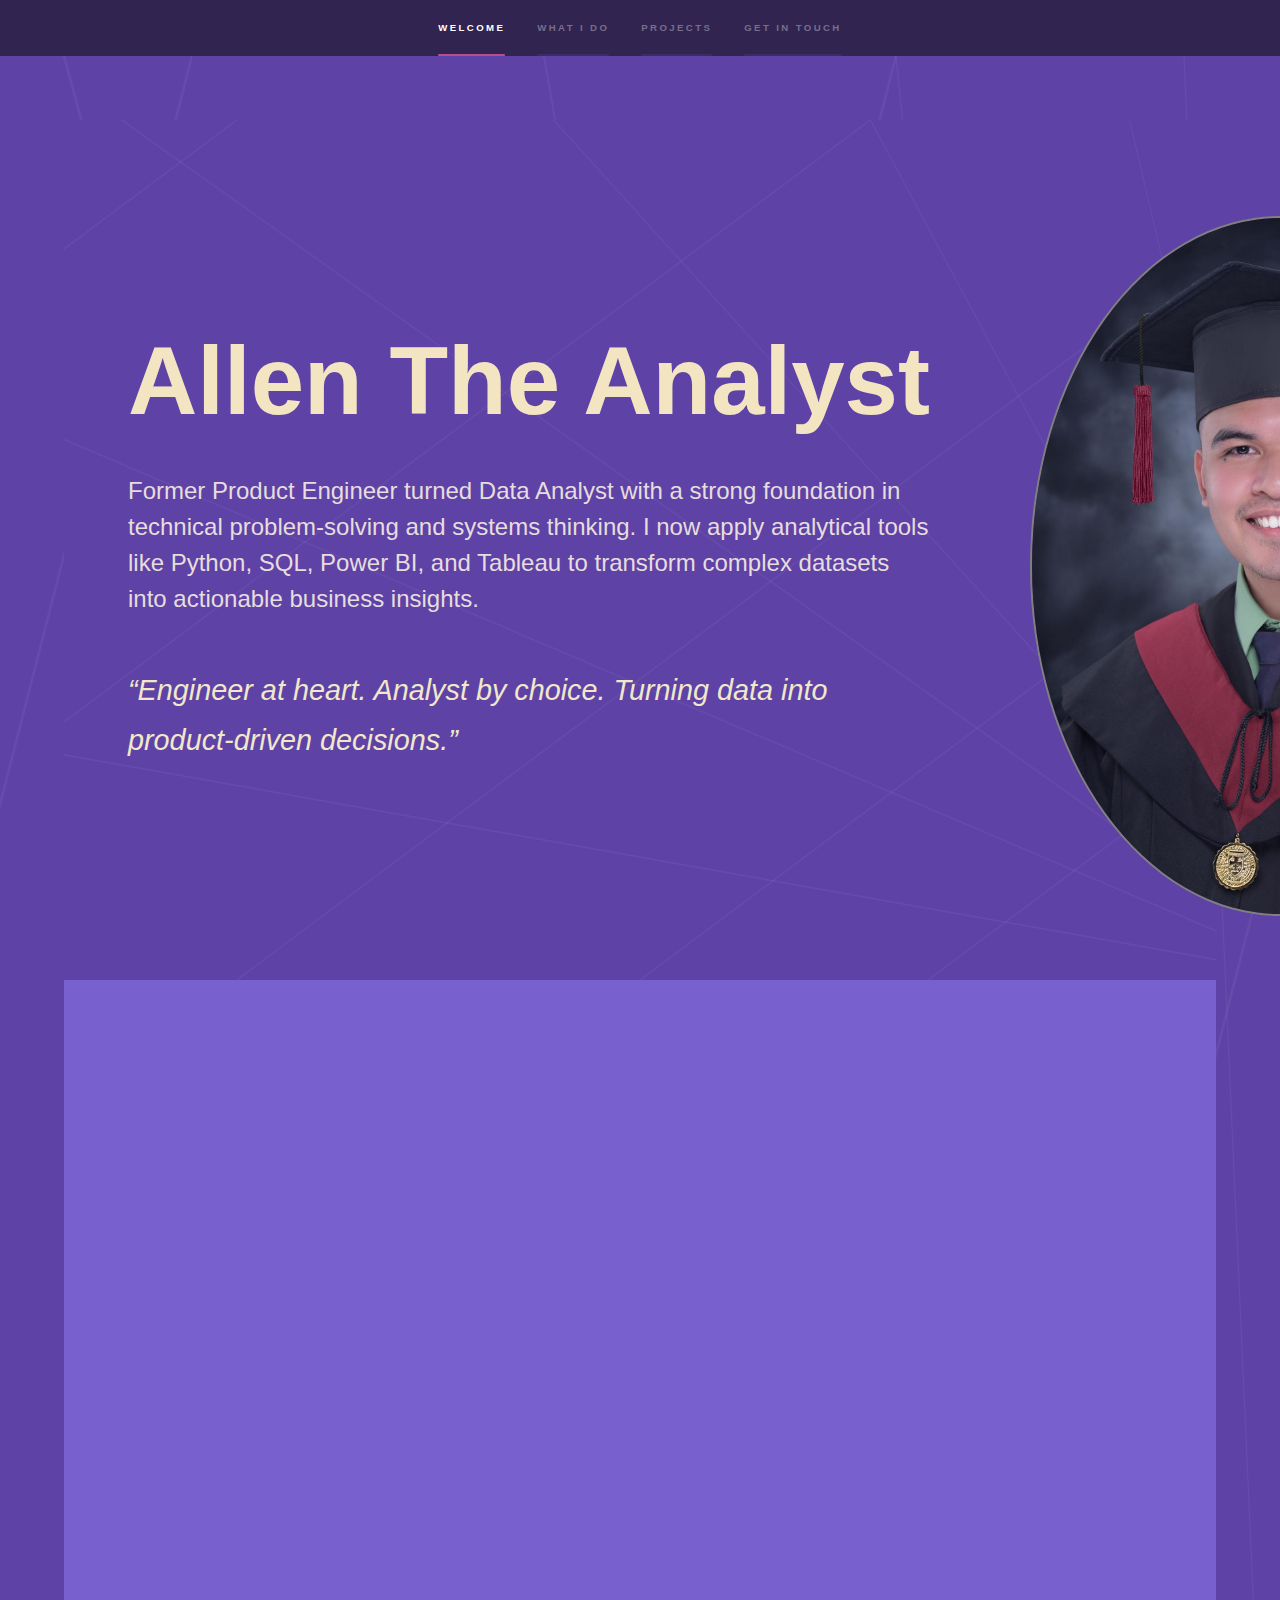
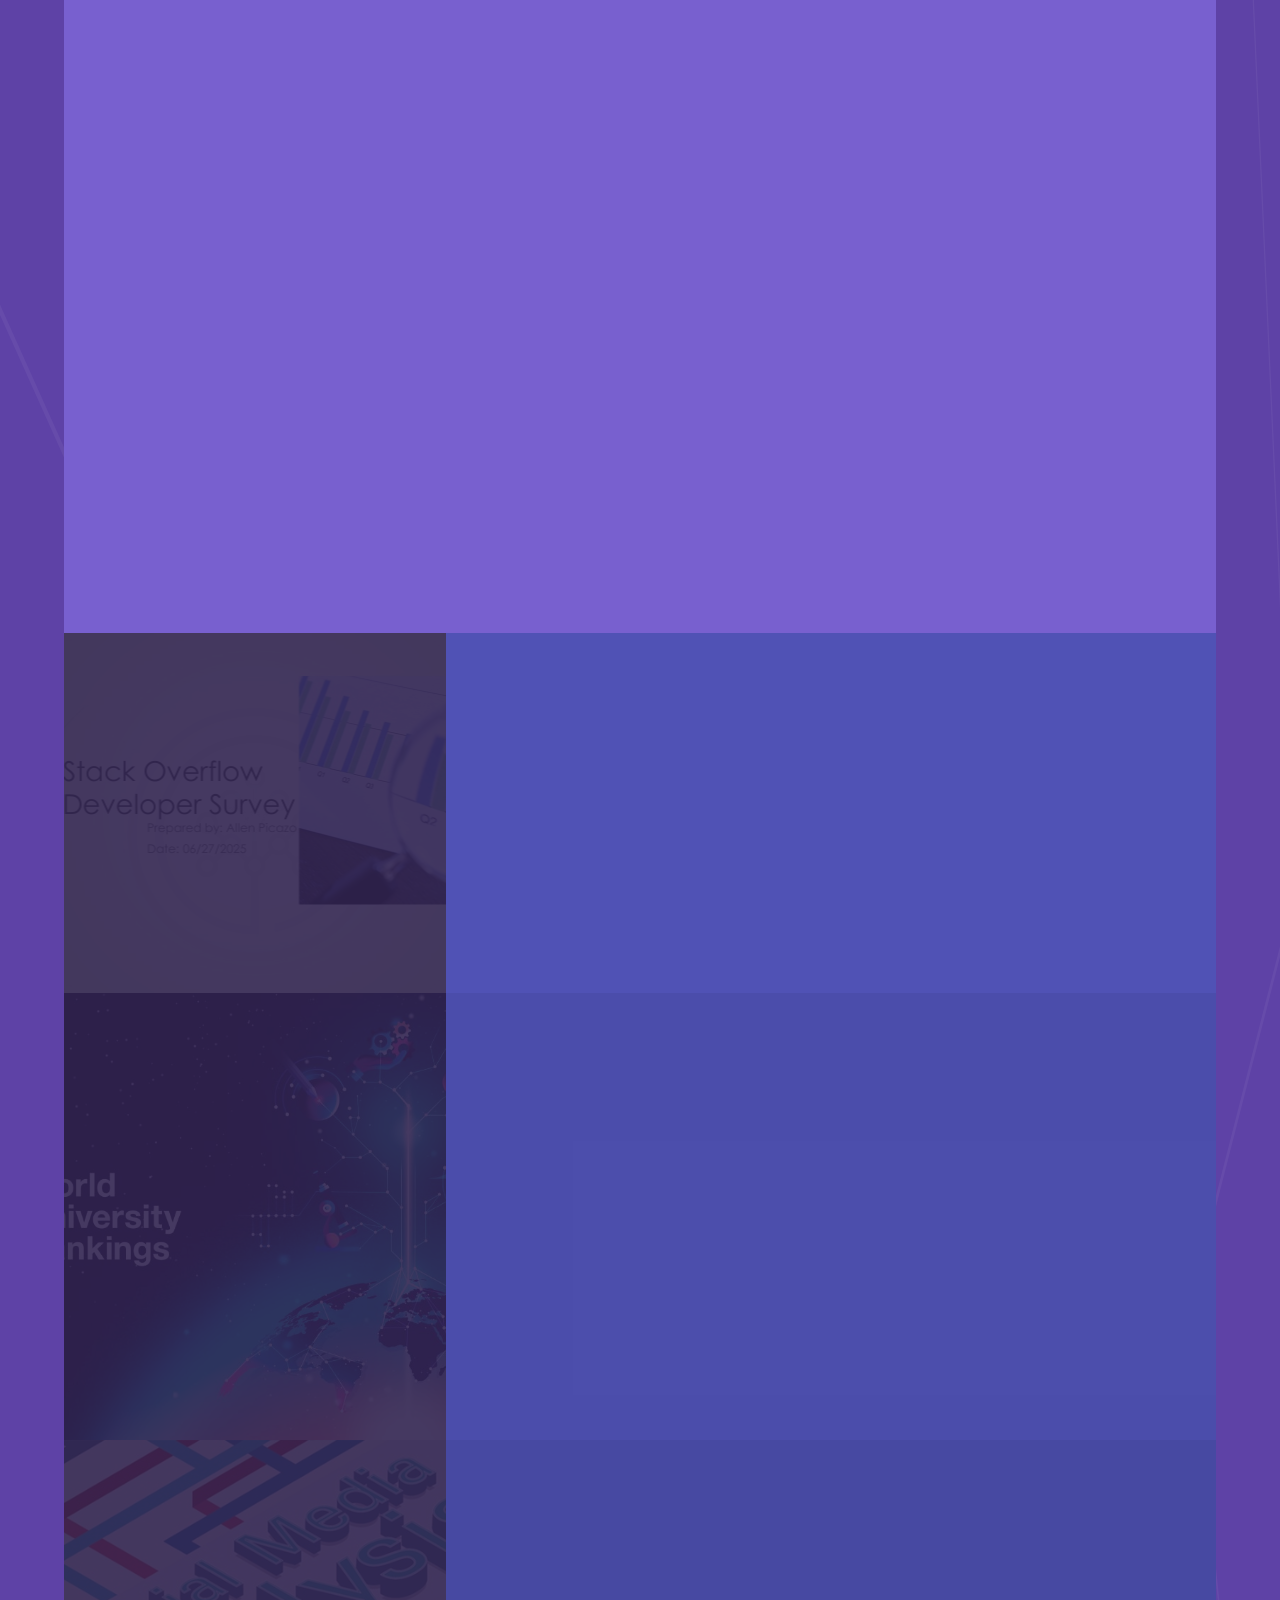
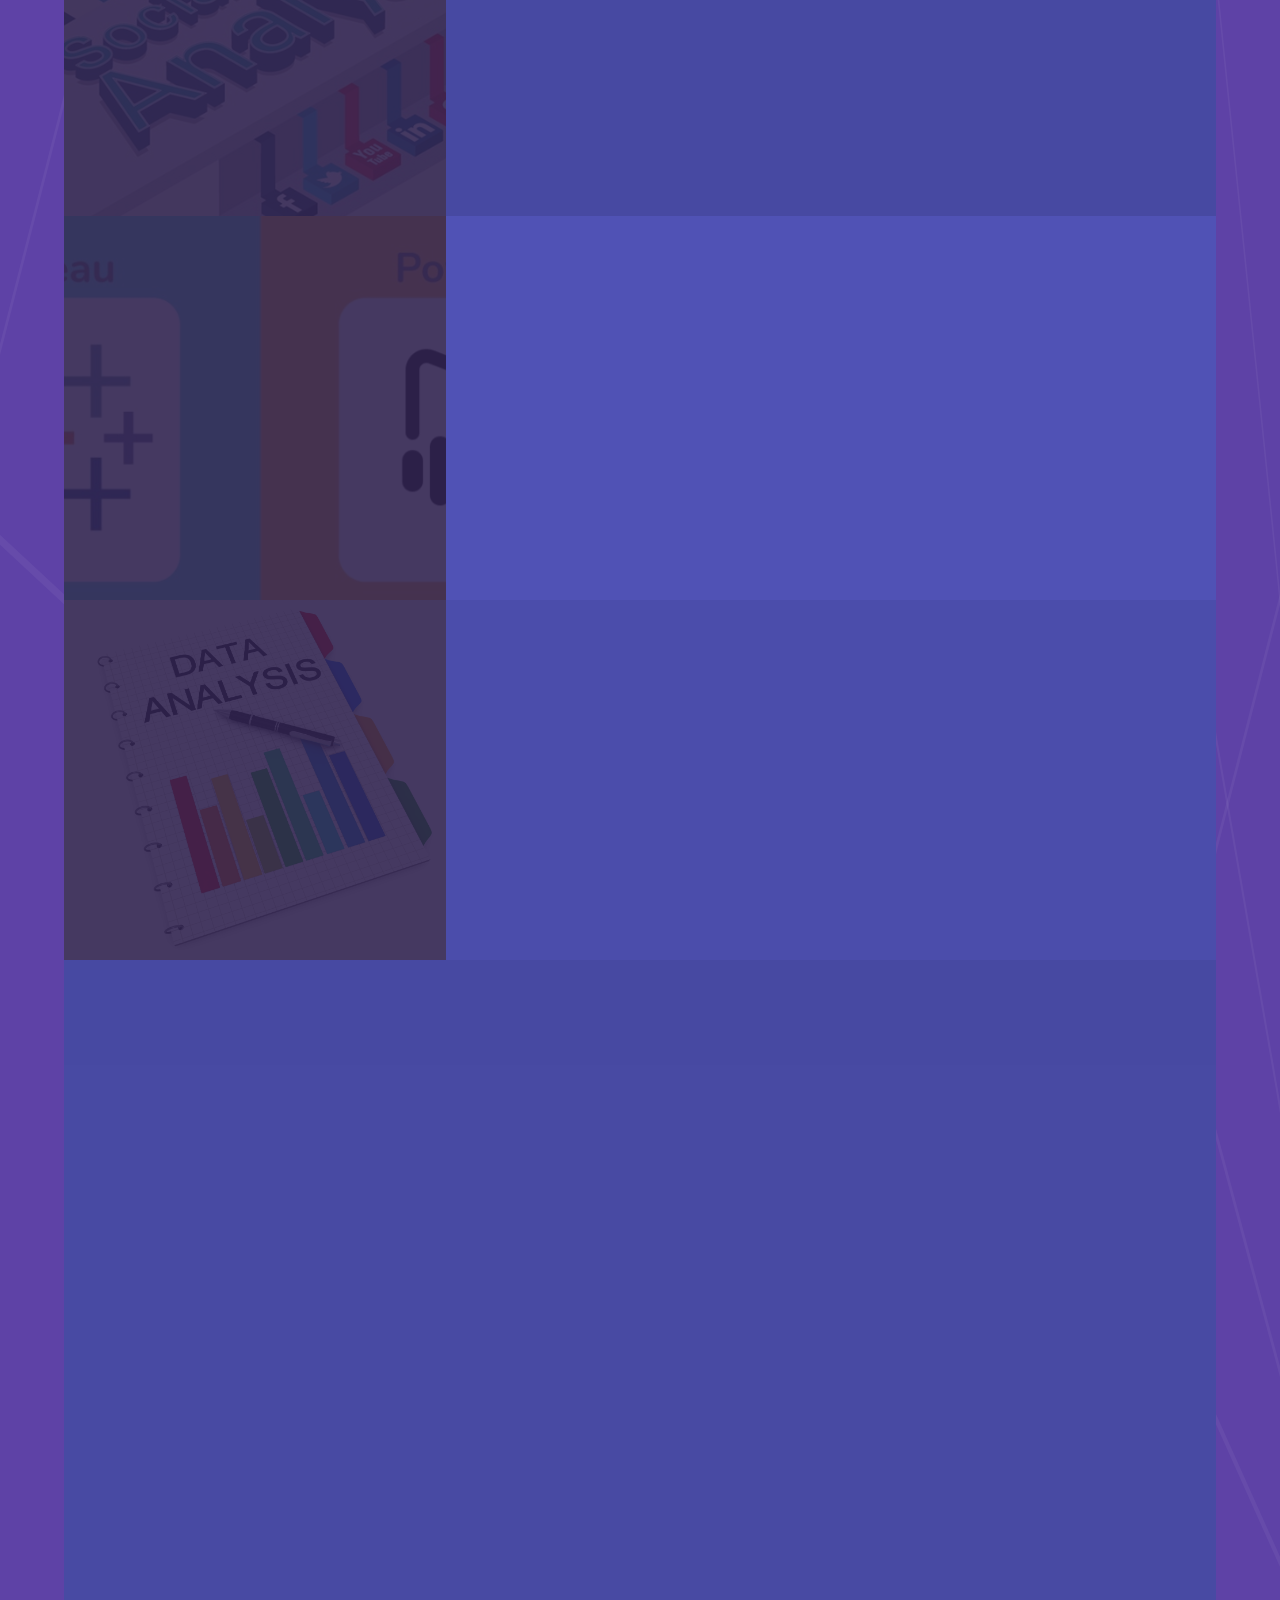
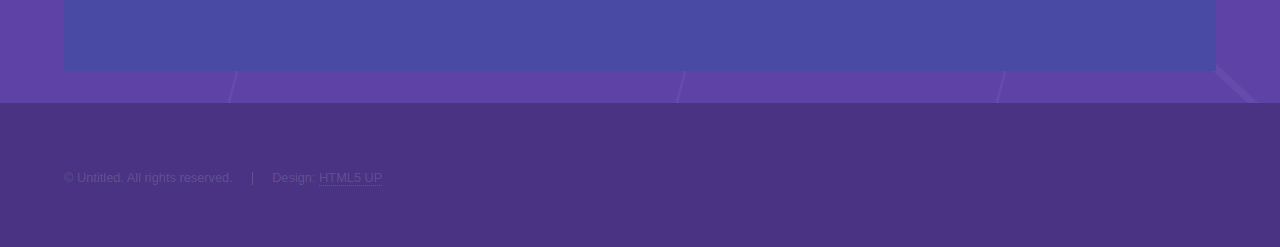
<file: index.html>
<!DOCTYPE HTML>
<!--
	Hyperspace by HTML5 UP
	html5up.net | @ajlkn

	Free for personal and commercial use under the CCA 3.0 license (html5up.net/license)
-->

	
<html>
	<head>
		<title>Allen The Analyst</title>
		<meta charset="utf-8" />
		<meta name="viewport" content="width=device-width, initial-scale=1, user-scalable=no" />
		<link rel="stylesheet" href="assets/css/main.css" />
		<noscript><link rel="stylesheet" href="assets/css/noscript.css" /></noscript>
	</head>
	<body class="is-preload">

		<!-- Sidebar -->
			<section id="sidebar">
				<div class="inner">
					<nav>
						<ul>
							<li><a href="#intro">Welcome</a></li>
							<li><a href="#two">What I do</a></li>
							<li><a href="#one">Projects</a></li>
							<li><a href="#three">Get in touch</a></li>
						</ul>
					</nav>
				</div>
			</section>

		<!-- Wrapper -->
			<div id="wrapper">

				<!-- Intro -->

					<section id="intro" class="wrapper style1 fullscreen fade-up">
						<div class="inner">
						<!DOCTYPE html>
<html lang="en">
<head>
  <meta charset="UTF-8" />
  <title>Allen The Analyst</title>
  <meta name="viewport" content="width=device-width, initial-scale=1.0" />
  <style>
	
.profile-container {
  display: flex;
  align-items: center;
  gap: 100px;
  justify-content: flex-start;
  animation: fadeUp 1s ease forwards;
  opacity: 0;
  transform: translateY(20px);
}

.profile-text {
font-family: 'Segoe UI', Tahoma, Geneva, Verdana, sans-serif;
  font-size: 6rem;
  font-weight: bold;
  white-space: nowrap;
  margin: 0;
}

/* Responsive: center on mobile */
@media (max-width: 768px) {
  .profile-container {
    flex-direction: column;
    justify-content: center;
    gap: 30px;
    text-align: center;
  }

  .profile-text {
    white-space: normal;
    font-size: 3rem;
  }

  .profile-image {
    width: 250px;
    height: 250px;
    border-radius: 50%;
    border: 2px solid gray;
    margin: 0 auto;
  }
}

@keyframes fadeUp {
  to {
    opacity: 1;
    transform: translateY(0);
  }
}


  </style>
</head>
<body>
<section id="intro" class="wrapper style1 fullscreen fade-up" style=" color: #e6dddd;">
  <div class="inner profile-container">
    <div>
      <h1 class="profile-text" style="color: #f3e5c2;;">Allen The Analyst</h1>
      <p style="font-size: 1.5rem; max-width: 850px; margin-top: 20px; line-height: 1.5;">
        Former Product Engineer turned Data Analyst with a strong foundation in technical problem-solving and systems thinking.
        I now apply analytical tools like Python, SQL, Power BI, and Tableau to transform complex datasets into actionable business insights.
      </p>
      <p style="font-size: 1.8rem; color: #F0E8C9; max-width: 1500px; margin-top: 20px; font-style: italic;">
        “Engineer at heart. Analyst by choice. Turning data into product-driven decisions.”
      </p>
    </div>

    <img
      src="assets/images/grad.png"
      alt="Profile Picture"
      class="profile-image"
      style="width: 700px; height: 700px; border-radius: 50%; object-fit: cover; border: 2px solid gray;"
    />
  </div>
</section>



				<!-- One -->
					<section id="two" class="wrapper style3 fade-up">
						<div class="inner">
							<h2>What I do</h2>
							<p>I help organizations make smarter decisions through data. From cleaning messy datasets to building interactive dashboards, I turn numbers into clear, actionable insights using tools like Python, SQL, Tableau and PowerBI.</p>
							<div class="features">
								<section>
									<span class="icon solid major fa-broom"></span>
									<h3>Data Cleaning & Transformation</h3>
									<p>I clean, filter, and structure messy or incomplete datasets using Python (Pandas), Excel, PowerBI (Transformation) and SQL—ensuring data integrity for accurate analysis.</p>
								</section>
								<section>
									<span class="icon solid major fa-search"></span>
									<h3>Exploratory Data Analysis (EDA)</h3>
									<p>I uncover trends, correlations, and patterns using descriptive statistics, data profiling, and visualizations through Seaborn, Matplotlib, and Plotly.</p>
								</section>
								<section>
									<span class="icon solid major fa-chart-bar"></span>
									<h3>Data Visualization & Reporting</h3>
									<p>I build interactive dashboards and insightful reports using Power BI, Tableau, and Excel to support decision-making and storytelling.</p>
								</section>
								<section>
									<span class="icon solid major fa-project-diagram"></span>
									<h3>Dashboard Customization for Stakeholders</h3>
									<p>Build role-specific dashboards (e.g., for sales, marketing, HR) to ensure each team sees the most relevant KPIs at a glance.</p>
								</section>
								<section>
									<span class="icon solid major fa-sync-alt"></span>
									<h3>ETL (Extract, Transform, Load) Pipelines</h3>
									<p>Create and manage automated pipelines to gather, clean, and push data to BI tools or databases using Python, Airflow, or Power Automate.</p>
								</section>
								<section>
									
								</section>
							</div>
							<ul class="actions">
							
							</ul>
						</div>
					</section>
									<!-- Two -->
					<section id="one" class="wrapper style2 spotlights">
						<section>
							<a href="#" class="image"><img src="images/IBM.png.jpg" alt="" data-position="center center" /></a>
							<div class="content">
								<div class="inner">
									<h2>IBM Data Analyst Capstone Project</h2>
									<p> This project presents findings from a global developer survey focused on current and future technology trends.</p>
									<ul class="actions">
										<li><a href="https://github.com/allenMP-DA/allenMP" class="button">See Details</a></li>
									</ul>
								</div>
							</div>
						</section>
						<section>
							<a href="#" class="image"><img src="images/university.jpg" alt="" data-position="top center" /></a>
							<div class="content">
								<div class="inner">
									<h2>World University Rankings 2011-2016</h2>
									<p>University Ranking Analysis (2011-2016) Dataset from Kaggle Overview. This project analyzes key factors influencing global university rankings from 2011 to 2016. Using academic and demographic metrics, the study identifies the strongest drivers of ranking performance and offers insights into trends over time.</p>
									<ul class="actions">
										<li><a href="https://github.com/allenMP-DA/World_University_Rankings_2016" class="button">See Details</a></li>
									</ul>
								</div>
							</div>
						</section>
						<section>
							<a href="#" class="image"><img src="images/social_media.jpg" alt="" data-position="25% 25%" /></a>
							<div class="content">
								<div class="inner">
									<h2>Student Social Media Addiction Analysis</h2>
									<p>A Data set from Kaggle. This project explores the relationship between students' average daily social media usage and their academic performance across different academic levels..</p>
									<ul class="actions">
										<li><a href="https://github.com/allenMP-DA/Student_Social_Media_Addiction" class="button">See Details</a></li>
									</ul>
								</div>
							</div>
						</section>
					</section>
						<section id="one" class="wrapper style2 spotlights">
						<section>
							<a href="#" class="image"><img src="images/visualization.jpg" alt="" data-position="center center" /></a>
							<div class="content">
								<div class="inner">
									<h2>Data Visualization & Dashboard Projects
Tools: Tableau • Power BI • IBM Cognos Analytics</h2>
									<p> This project presents findings from a global developer survey focused on current and future technology trends.</p>
									<ul class="actions">
										<li><a href="https://github.com/allenMP-DA/Tableau-Projects" class="button">Go to Tableau Projects</a></li>
										<li><a href="https://github.com/allenMP-DA/PowerBI-Projects" class="button">Go to PowerBI Projects</a></li>
									</ul>
								</div>
							</div>
						</section>
					<section>
						<section id="one" class="wrapper style2 spotlights"></section>
						<a href="#" class="image"><img src="images/Data.jpg" alt="" data-position="center center" /></a>
						<div class="content">
							<div class="inner">
								<h2>Discover More Data Projects</h2>
								<ul class="actions">
									<li><a href="https://github.com/allenMP-DA/Data-Analysis-Projects" class="button">Go to Projects</a></li>
								</ul>
							</div>
						</div>
					</section>


				<!-- Three -->
					<section id="three" class="wrapper style1 fade-up">
						<div class="inner">
							<h2>Get in touch</h2>
							<p>If you have a question, project idea, or just want to connect, feel free to send a message. I’ll get back to you as soon as possible.</p>
							<div class="split style1">
								<section>
									 <form action="https://formspree.io/f/xblkazaj" method="POST">
									<div class="form-row">
									<div class="form-group">
										<label for="name">Name</label>
										<input type="text" id="name" name="name" required>
									</div>
									<div class="form-group">
										<label for="email">Email</label>
										<input type="email" id="email" name="email" required>
									</div>
									</div>

									<div class="form-group full-width">
									<label for="message">Message</label>
									<textarea id="message" name="message" rows="5" required></textarea>
									</div>

									<button type="submit" class="button submit">Send Message</button>
								</form>
								</section>
								<section>
									<ul class="contact">
										<li>
											<h3>Address</h3>
											<span>#108 Parisas Street Camp 7<br />
											Baguio City, Benguet<br />
											Philippines</span>
										</li>
										<li>
											<h3>Email</h3>
											<a href="#">allen_picazo@yahoo.com</a>
										</li>
										<li>
											<h3>Phone</h3>
											<span>09171443794</span>
										</li>
										<li>
											<h3>Social</h3>
											<ul class="icons">
												<li><a href="https://www.facebook.com/aL.6.97/" class="icon brands fa-facebook-f"><span class="label">Facebook</span></a></li>
												<li><a href="https://github.com/allenMP-DA" class="icon brands fa-github"><span class="label">GitHub</span></a></li>
												<li><a href="https://www.instagram.com/alleeeeennn_/" class="icon brands fa-instagram"><span class="label">Instagram</span></a></li>
												<li><a href="https://www.linkedin.com/in/allen-picazo/" class="icon brands fa-linkedin-in"><span class="label">LinkedIn</span></a></li>
											</ul>
										</li>
									</ul>
								</section>
							</div>
						</div>
					</section>

			</div>

		<!-- Footer -->
			<footer id="footer" class="wrapper style1-alt">
				<div class="inner">
					<ul class="menu">
						<li>&copy; Untitled. All rights reserved.</li><li>Design: <a href="http://html5up.net">HTML5 UP</a></li>
					</ul>
				</div>
			</footer>

		<!-- Scripts -->
			<script src="assets/js/jquery.min.js"></script>
			<script src="assets/js/jquery.scrollex.min.js"></script>
			<script src="assets/js/jquery.scrolly.min.js"></script>
			<script src="assets/js/browser.min.js"></script>
			<script src="assets/js/breakpoints.min.js"></script>
			<script src="assets/js/util.js"></script>
			<script src="assets/js/main.js"></script>

	</body>
</html>
</file>
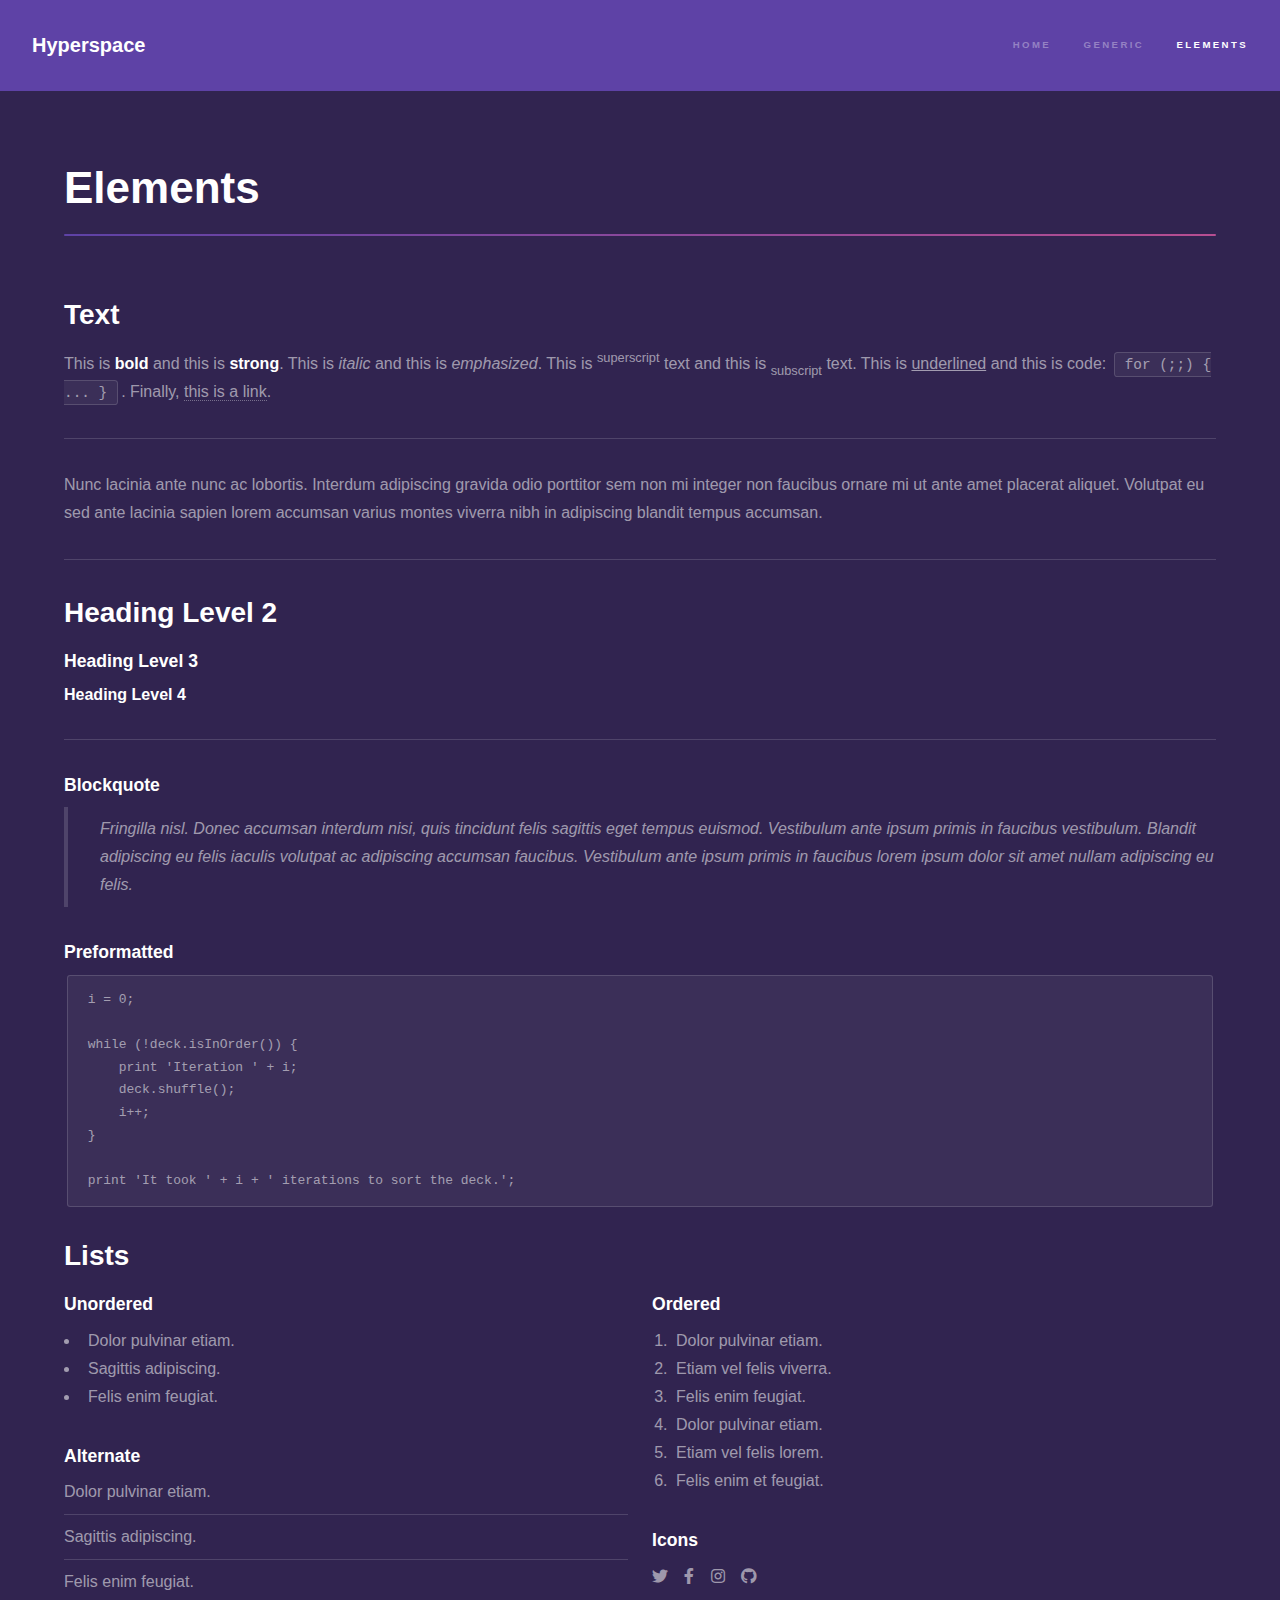
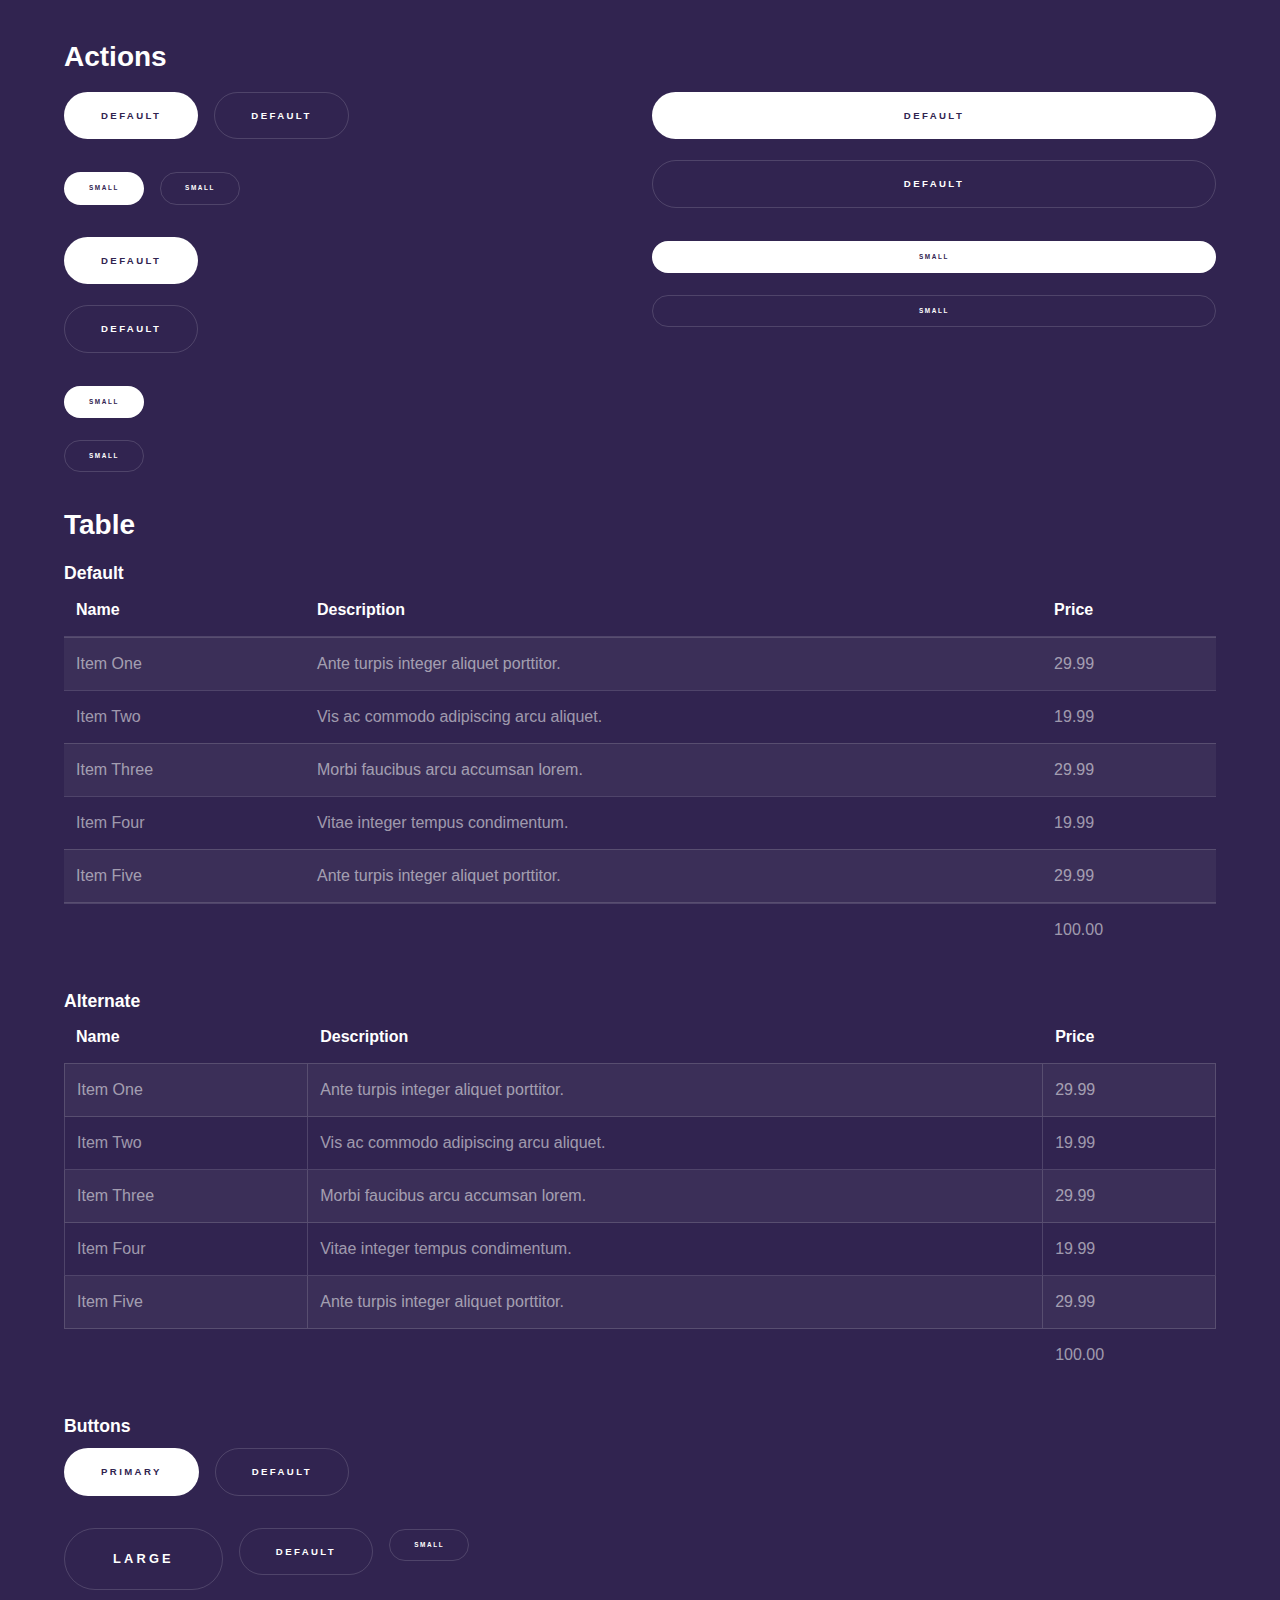
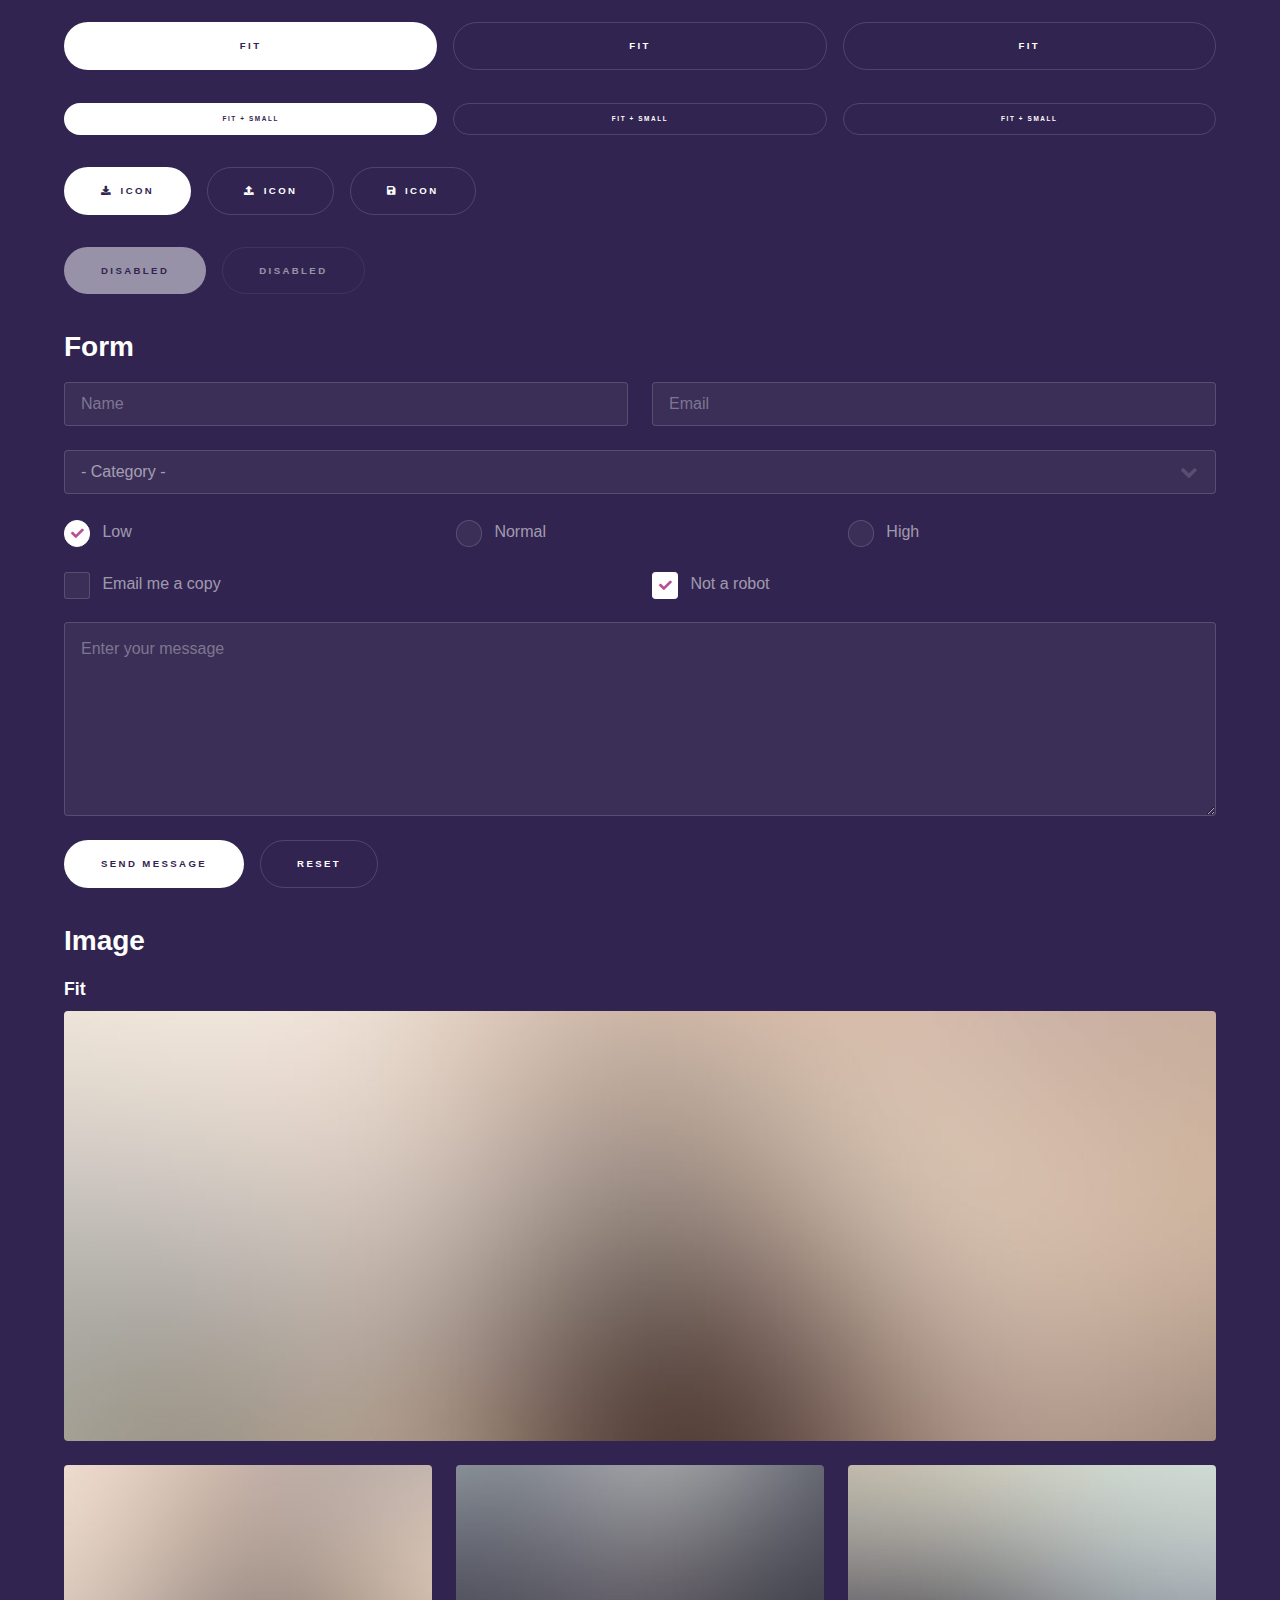
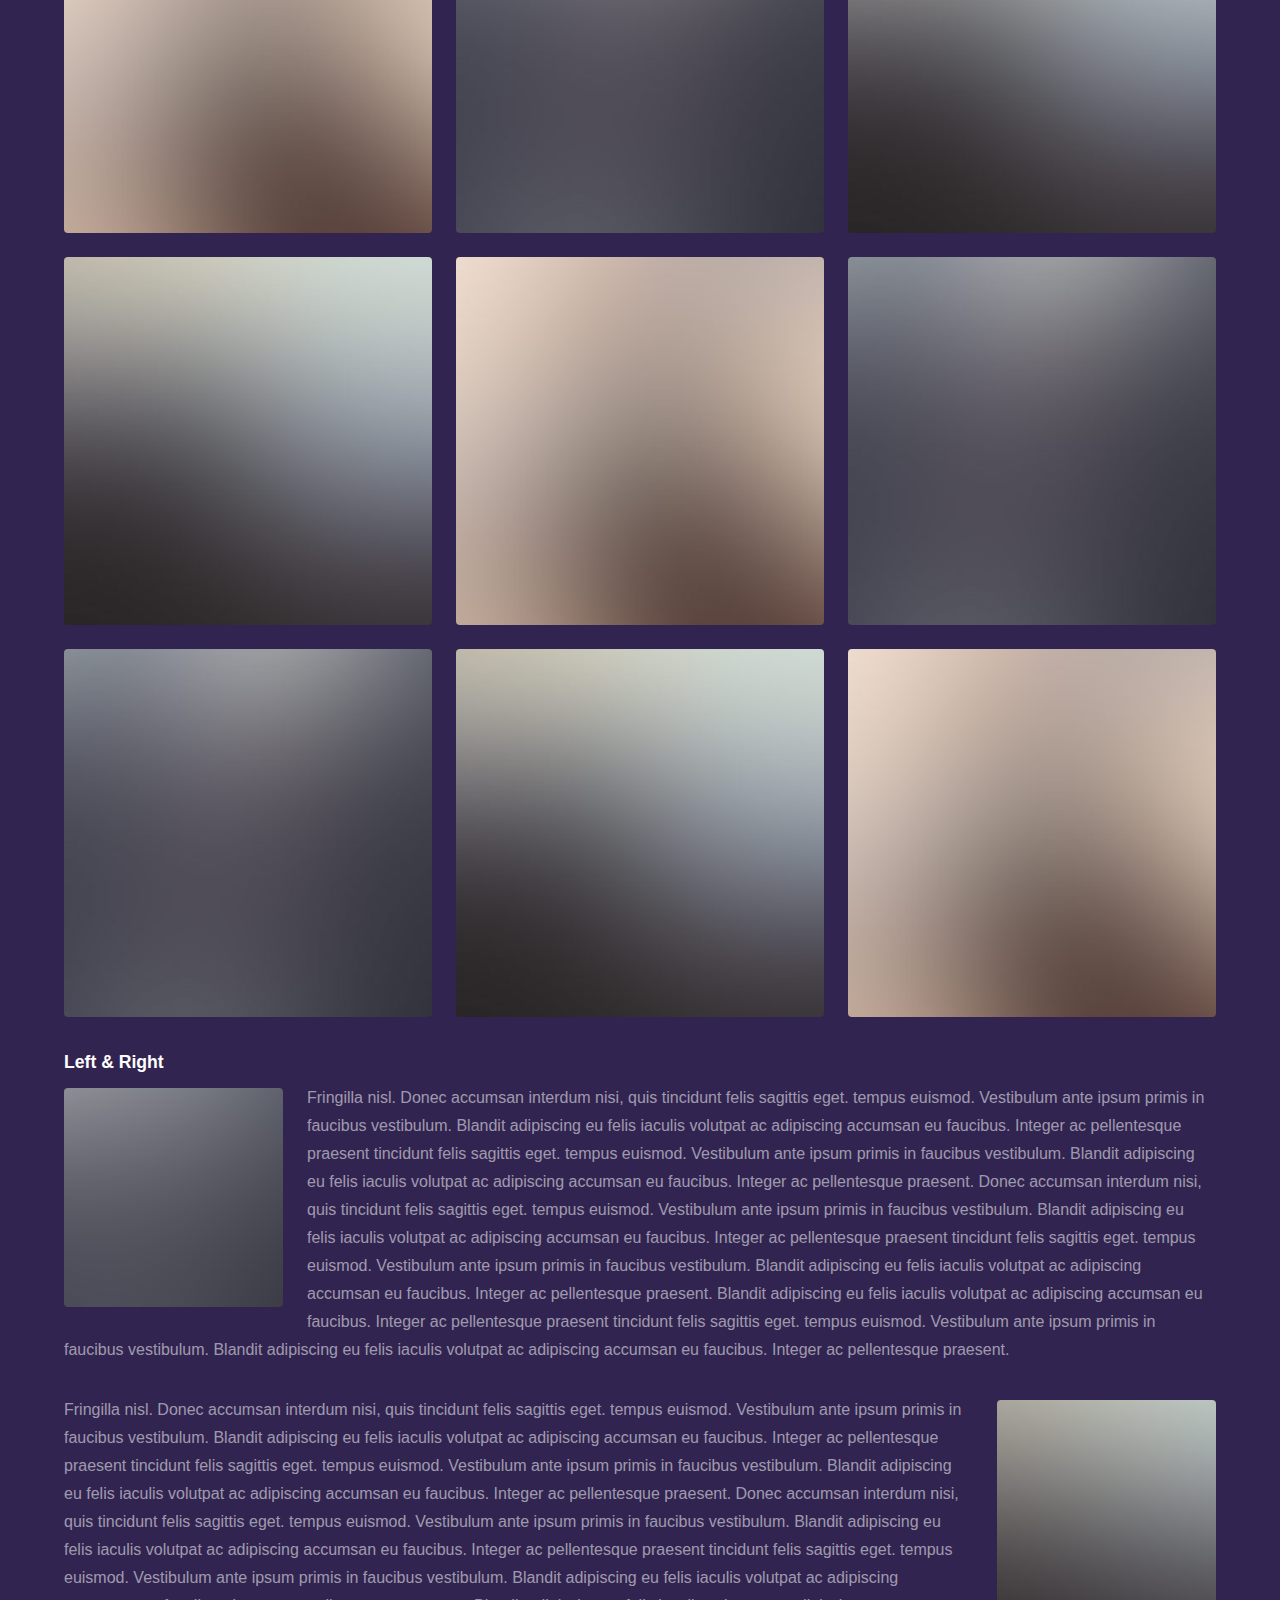
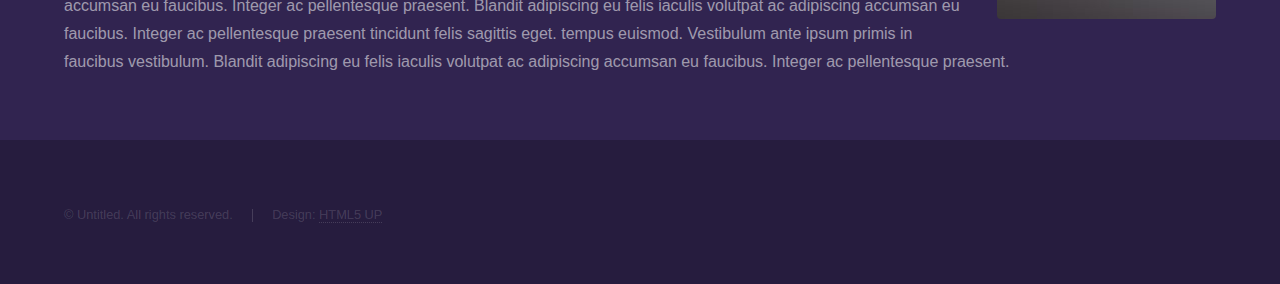
<file: elements.html>
<!DOCTYPE HTML>
<!--
	Hyperspace by HTML5 UP
	html5up.net | @ajlkn
	Free for personal and commercial use under the CCA 3.0 license (html5up.net/license)
-->
<html>
	<head>
		<title>Elements - Hyperspace by HTML5 UP</title>
		<meta charset="utf-8" />
		<meta name="viewport" content="width=device-width, initial-scale=1, user-scalable=no" />
		<link rel="stylesheet" href="assets/css/main.css" />
		<noscript><link rel="stylesheet" href="assets/css/noscript.css" /></noscript>
	</head>
	<body class="is-preload">

		<!-- Header -->
			<header id="header">
				<a href="index.html" class="title">Hyperspace</a>
				<nav>
					<ul>
						<li><a href="index.html">Home</a></li>
						<li><a href="generic.html">Generic</a></li>
						<li><a href="elements.html"  class="active">Elements</a></li>
					</ul>
				</nav>
			</header>

		<!-- Wrapper -->
			<div id="wrapper">

				<!-- Main -->
					<section id="main" class="wrapper">
						<div class="inner">
							<h1 class="major">Elements</h1>

							<!-- Text -->
								<section>
									<h2>Text</h2>
									<p>This is <b>bold</b> and this is <strong>strong</strong>. This is <i>italic</i> and this is <em>emphasized</em>.
									This is <sup>superscript</sup> text and this is <sub>subscript</sub> text.
									This is <u>underlined</u> and this is code: <code>for (;;) { ... }</code>. Finally, <a href="#">this is a link</a>.</p>
									<hr />
									<p>Nunc lacinia ante nunc ac lobortis. Interdum adipiscing gravida odio porttitor sem non mi integer non faucibus ornare mi ut ante amet placerat aliquet. Volutpat eu sed ante lacinia sapien lorem accumsan varius montes viverra nibh in adipiscing blandit tempus accumsan.</p>
									<hr />
									<h2>Heading Level 2</h2>
									<h3>Heading Level 3</h3>
									<h4>Heading Level 4</h4>
									<hr />
									<h3>Blockquote</h3>
									<blockquote>Fringilla nisl. Donec accumsan interdum nisi, quis tincidunt felis sagittis eget tempus euismod. Vestibulum ante ipsum primis in faucibus vestibulum. Blandit adipiscing eu felis iaculis volutpat ac adipiscing accumsan faucibus. Vestibulum ante ipsum primis in faucibus lorem ipsum dolor sit amet nullam adipiscing eu felis.</blockquote>
									<h3>Preformatted</h3>
									<pre><code>i = 0;

while (!deck.isInOrder()) {
    print 'Iteration ' + i;
    deck.shuffle();
    i++;
}

print 'It took ' + i + ' iterations to sort the deck.';</code></pre>
								</section>

							<!-- Lists -->
								<section>
									<h2>Lists</h2>
									<div class="row">
										<div class="col-6 col-12-medium">
											<h3>Unordered</h3>
											<ul>
												<li>Dolor pulvinar etiam.</li>
												<li>Sagittis adipiscing.</li>
												<li>Felis enim feugiat.</li>
											</ul>
											<h3>Alternate</h3>
											<ul class="alt">
												<li>Dolor pulvinar etiam.</li>
												<li>Sagittis adipiscing.</li>
												<li>Felis enim feugiat.</li>
											</ul>
										</div>
										<div class="col-6 col-12-medium">
											<h3>Ordered</h3>
											<ol>
												<li>Dolor pulvinar etiam.</li>
												<li>Etiam vel felis viverra.</li>
												<li>Felis enim feugiat.</li>
												<li>Dolor pulvinar etiam.</li>
												<li>Etiam vel felis lorem.</li>
												<li>Felis enim et feugiat.</li>
											</ol>
											<h3>Icons</h3>
											<ul class="icons">
												<li><a href="#" class="icon brands fa-twitter"><span class="label">Twitter</span></a></li>
												<li><a href="#" class="icon brands fa-facebook-f"><span class="label">Facebook</span></a></li>
												<li><a href="#" class="icon brands fa-instagram"><span class="label">Instagram</span></a></li>
												<li><a href="#" class="icon brands fa-github"><span class="label">Github</span></a></li>
											</ul>
										</div>
									</div>
									<h2>Actions</h2>
									<div class="row">
										<div class="col-6 col-12-medium">
											<ul class="actions">
												<li><a href="#" class="button primary">Default</a></li>
												<li><a href="#" class="button">Default</a></li>
											</ul>
											<ul class="actions small">
												<li><a href="#" class="button primary small">Small</a></li>
												<li><a href="#" class="button small">Small</a></li>
											</ul>
											<ul class="actions stacked">
												<li><a href="#" class="button primary">Default</a></li>
												<li><a href="#" class="button">Default</a></li>
											</ul>
											<ul class="actions stacked">
												<li><a href="#" class="button primary small">Small</a></li>
												<li><a href="#" class="button small">Small</a></li>
											</ul>
										</div>
										<div class="col-6 col-12-medium">
											<ul class="actions stacked">
												<li><a href="#" class="button primary fit">Default</a></li>
												<li><a href="#" class="button fit">Default</a></li>
											</ul>
											<ul class="actions stacked">
												<li><a href="#" class="button primary small fit">Small</a></li>
												<li><a href="#" class="button small fit">Small</a></li>
											</ul>
										</div>
									</div>
								</section>

							<!-- Table -->
								<section>
									<h2>Table</h2>
									<h3>Default</h3>
									<div class="table-wrapper">
										<table>
											<thead>
												<tr>
													<th>Name</th>
													<th>Description</th>
													<th>Price</th>
												</tr>
											</thead>
											<tbody>
												<tr>
													<td>Item One</td>
													<td>Ante turpis integer aliquet porttitor.</td>
													<td>29.99</td>
												</tr>
												<tr>
													<td>Item Two</td>
													<td>Vis ac commodo adipiscing arcu aliquet.</td>
													<td>19.99</td>
												</tr>
												<tr>
													<td>Item Three</td>
													<td> Morbi faucibus arcu accumsan lorem.</td>
													<td>29.99</td>
												</tr>
												<tr>
													<td>Item Four</td>
													<td>Vitae integer tempus condimentum.</td>
													<td>19.99</td>
												</tr>
												<tr>
													<td>Item Five</td>
													<td>Ante turpis integer aliquet porttitor.</td>
													<td>29.99</td>
												</tr>
											</tbody>
											<tfoot>
												<tr>
													<td colspan="2"></td>
													<td>100.00</td>
												</tr>
											</tfoot>
										</table>
									</div>

									<h3>Alternate</h3>
									<div class="table-wrapper">
										<table class="alt">
											<thead>
												<tr>
													<th>Name</th>
													<th>Description</th>
													<th>Price</th>
												</tr>
											</thead>
											<tbody>
												<tr>
													<td>Item One</td>
													<td>Ante turpis integer aliquet porttitor.</td>
													<td>29.99</td>
												</tr>
												<tr>
													<td>Item Two</td>
													<td>Vis ac commodo adipiscing arcu aliquet.</td>
													<td>19.99</td>
												</tr>
												<tr>
													<td>Item Three</td>
													<td> Morbi faucibus arcu accumsan lorem.</td>
													<td>29.99</td>
												</tr>
												<tr>
													<td>Item Four</td>
													<td>Vitae integer tempus condimentum.</td>
													<td>19.99</td>
												</tr>
												<tr>
													<td>Item Five</td>
													<td>Ante turpis integer aliquet porttitor.</td>
													<td>29.99</td>
												</tr>
											</tbody>
											<tfoot>
												<tr>
													<td colspan="2"></td>
													<td>100.00</td>
												</tr>
											</tfoot>
										</table>
									</div>
								</section>

							<!-- Buttons -->
								<section>
									<h3>Buttons</h3>
									<ul class="actions">
										<li><a href="#" class="button primary">Primary</a></li>
										<li><a href="#" class="button">Default</a></li>
									</ul>
									<ul class="actions">
										<li><a href="#" class="button large">Large</a></li>
										<li><a href="#" class="button">Default</a></li>
										<li><a href="#" class="button small">Small</a></li>
									</ul>
									<ul class="actions fit">
										<li><a href="#" class="button primary fit">Fit</a></li>
										<li><a href="#" class="button fit">Fit</a></li>
										<li><a href="#" class="button fit">Fit</a></li>
									</ul>
									<ul class="actions fit small">
										<li><a href="#" class="button primary fit small">Fit + Small</a></li>
										<li><a href="#" class="button fit small">Fit + Small</a></li>
										<li><a href="#" class="button fit small">Fit + Small</a></li>
									</ul>
									<ul class="actions">
										<li><a href="#" class="button primary icon solid fa-download">Icon</a></li>
										<li><a href="#" class="button icon solid fa-upload">Icon</a></li>
										<li><a href="#" class="button icon solid fa-save">Icon</a></li>
									</ul>
									<ul class="actions">
										<li><span class="button primary disabled">Disabled</span></li>
										<li><span class="button disabled">Disabled</span></li>
									</ul>
								</section>

							<!-- Form -->
								<section>
									<h2>Form</h2>
									<form method="post" action="#">
										<div class="row gtr-uniform">
											<div class="col-6 col-12-xsmall">
												<input type="text" name="demo-name" id="demo-name" value="" placeholder="Name" />
											</div>
											<div class="col-6 col-12-xsmall">
												<input type="email" name="demo-email" id="demo-email" value="" placeholder="Email" />
											</div>
											<div class="col-12">
												<select name="demo-category" id="demo-category">
													<option value="">- Category -</option>
													<option value="1">Manufacturing</option>
													<option value="1">Shipping</option>
													<option value="1">Administration</option>
													<option value="1">Human Resources</option>
												</select>
											</div>
											<div class="col-4 col-12-small">
												<input type="radio" id="demo-priority-low" name="demo-priority" checked>
												<label for="demo-priority-low">Low</label>
											</div>
											<div class="col-4 col-12-small">
												<input type="radio" id="demo-priority-normal" name="demo-priority">
												<label for="demo-priority-normal">Normal</label>
											</div>
											<div class="col-4 col-12-small">
												<input type="radio" id="demo-priority-high" name="demo-priority">
												<label for="demo-priority-high">High</label>
											</div>
											<div class="col-6 col-12-small">
												<input type="checkbox" id="demo-copy" name="demo-copy">
												<label for="demo-copy">Email me a copy</label>
											</div>
											<div class="col-6 col-12-small">
												<input type="checkbox" id="demo-human" name="demo-human" checked>
												<label for="demo-human">Not a robot</label>
											</div>
											<div class="col-12">
												<textarea name="demo-message" id="demo-message" placeholder="Enter your message" rows="6"></textarea>
											</div>
											<div class="col-12">
												<ul class="actions">
													<li><input type="submit" value="Send Message" class="primary" /></li>
													<li><input type="reset" value="Reset" /></li>
												</ul>
											</div>
										</div>
									</form>
								</section>

							<!-- Image -->
								<section>
									<h2>Image</h2>
									<h3>Fit</h3>
									<div class="box alt">
										<div class="row gtr-uniform">
											<div class="col-12"><span class="image fit"><img src="images/pic04.jpg" alt="" /></span></div>
											<div class="col-4"><span class="image fit"><img src="images/pic01.jpg" alt="" /></span></div>
											<div class="col-4"><span class="image fit"><img src="images/pic02.jpg" alt="" /></span></div>
											<div class="col-4"><span class="image fit"><img src="images/pic03.jpg" alt="" /></span></div>
											<div class="col-4"><span class="image fit"><img src="images/pic03.jpg" alt="" /></span></div>
											<div class="col-4"><span class="image fit"><img src="images/pic01.jpg" alt="" /></span></div>
											<div class="col-4"><span class="image fit"><img src="images/pic02.jpg" alt="" /></span></div>
											<div class="col-4"><span class="image fit"><img src="images/pic02.jpg" alt="" /></span></div>
											<div class="col-4"><span class="image fit"><img src="images/pic03.jpg" alt="" /></span></div>
											<div class="col-4"><span class="image fit"><img src="images/pic01.jpg" alt="" /></span></div>
										</div>
									</div>
									<h3>Left &amp; Right</h3>
									<p><span class="image left"><img src="images/pic05.jpg" alt="" /></span>Fringilla nisl. Donec accumsan interdum nisi, quis tincidunt felis sagittis eget. tempus euismod. Vestibulum ante ipsum primis in faucibus vestibulum. Blandit adipiscing eu felis iaculis volutpat ac adipiscing accumsan eu faucibus. Integer ac pellentesque praesent tincidunt felis sagittis eget. tempus euismod. Vestibulum ante ipsum primis in faucibus vestibulum. Blandit adipiscing eu felis iaculis volutpat ac adipiscing accumsan eu faucibus. Integer ac pellentesque praesent. Donec accumsan interdum nisi, quis tincidunt felis sagittis eget. tempus euismod. Vestibulum ante ipsum primis in faucibus vestibulum. Blandit adipiscing eu felis iaculis volutpat ac adipiscing accumsan eu faucibus. Integer ac pellentesque praesent tincidunt felis sagittis eget. tempus euismod. Vestibulum ante ipsum primis in faucibus vestibulum. Blandit adipiscing eu felis iaculis volutpat ac adipiscing accumsan eu faucibus. Integer ac pellentesque praesent. Blandit adipiscing eu felis iaculis volutpat ac adipiscing accumsan eu faucibus. Integer ac pellentesque praesent tincidunt felis sagittis eget. tempus euismod. Vestibulum ante ipsum primis in faucibus vestibulum. Blandit adipiscing eu felis iaculis volutpat ac adipiscing accumsan eu faucibus. Integer ac pellentesque praesent.</p>
									<p><span class="image right"><img src="images/pic06.jpg" alt="" /></span>Fringilla nisl. Donec accumsan interdum nisi, quis tincidunt felis sagittis eget. tempus euismod. Vestibulum ante ipsum primis in faucibus vestibulum. Blandit adipiscing eu felis iaculis volutpat ac adipiscing accumsan eu faucibus. Integer ac pellentesque praesent tincidunt felis sagittis eget. tempus euismod. Vestibulum ante ipsum primis in faucibus vestibulum. Blandit adipiscing eu felis iaculis volutpat ac adipiscing accumsan eu faucibus. Integer ac pellentesque praesent. Donec accumsan interdum nisi, quis tincidunt felis sagittis eget. tempus euismod. Vestibulum ante ipsum primis in faucibus vestibulum. Blandit adipiscing eu felis iaculis volutpat ac adipiscing accumsan eu faucibus. Integer ac pellentesque praesent tincidunt felis sagittis eget. tempus euismod. Vestibulum ante ipsum primis in faucibus vestibulum. Blandit adipiscing eu felis iaculis volutpat ac adipiscing accumsan eu faucibus. Integer ac pellentesque praesent. Blandit adipiscing eu felis iaculis volutpat ac adipiscing accumsan eu faucibus. Integer ac pellentesque praesent tincidunt felis sagittis eget. tempus euismod. Vestibulum ante ipsum primis in faucibus vestibulum. Blandit adipiscing eu felis iaculis volutpat ac adipiscing accumsan eu faucibus. Integer ac pellentesque praesent.</p>
								</section>

						</div>
					</section>

			</div>

		<!-- Footer -->
			<footer id="footer" class="wrapper alt">
				<div class="inner">
					<ul class="menu">
						<li>&copy; Untitled. All rights reserved.</li><li>Design: <a href="http://html5up.net">HTML5 UP</a></li>
					</ul>
				</div>
			</footer>

		<!-- Scripts -->
			<script src="assets/js/jquery.min.js"></script>
			<script src="assets/js/jquery.scrollex.min.js"></script>
			<script src="assets/js/jquery.scrolly.min.js"></script>
			<script src="assets/js/browser.min.js"></script>
			<script src="assets/js/breakpoints.min.js"></script>
			<script src="assets/js/util.js"></script>
			<script src="assets/js/main.js"></script>

	</body>
</html>
</file>
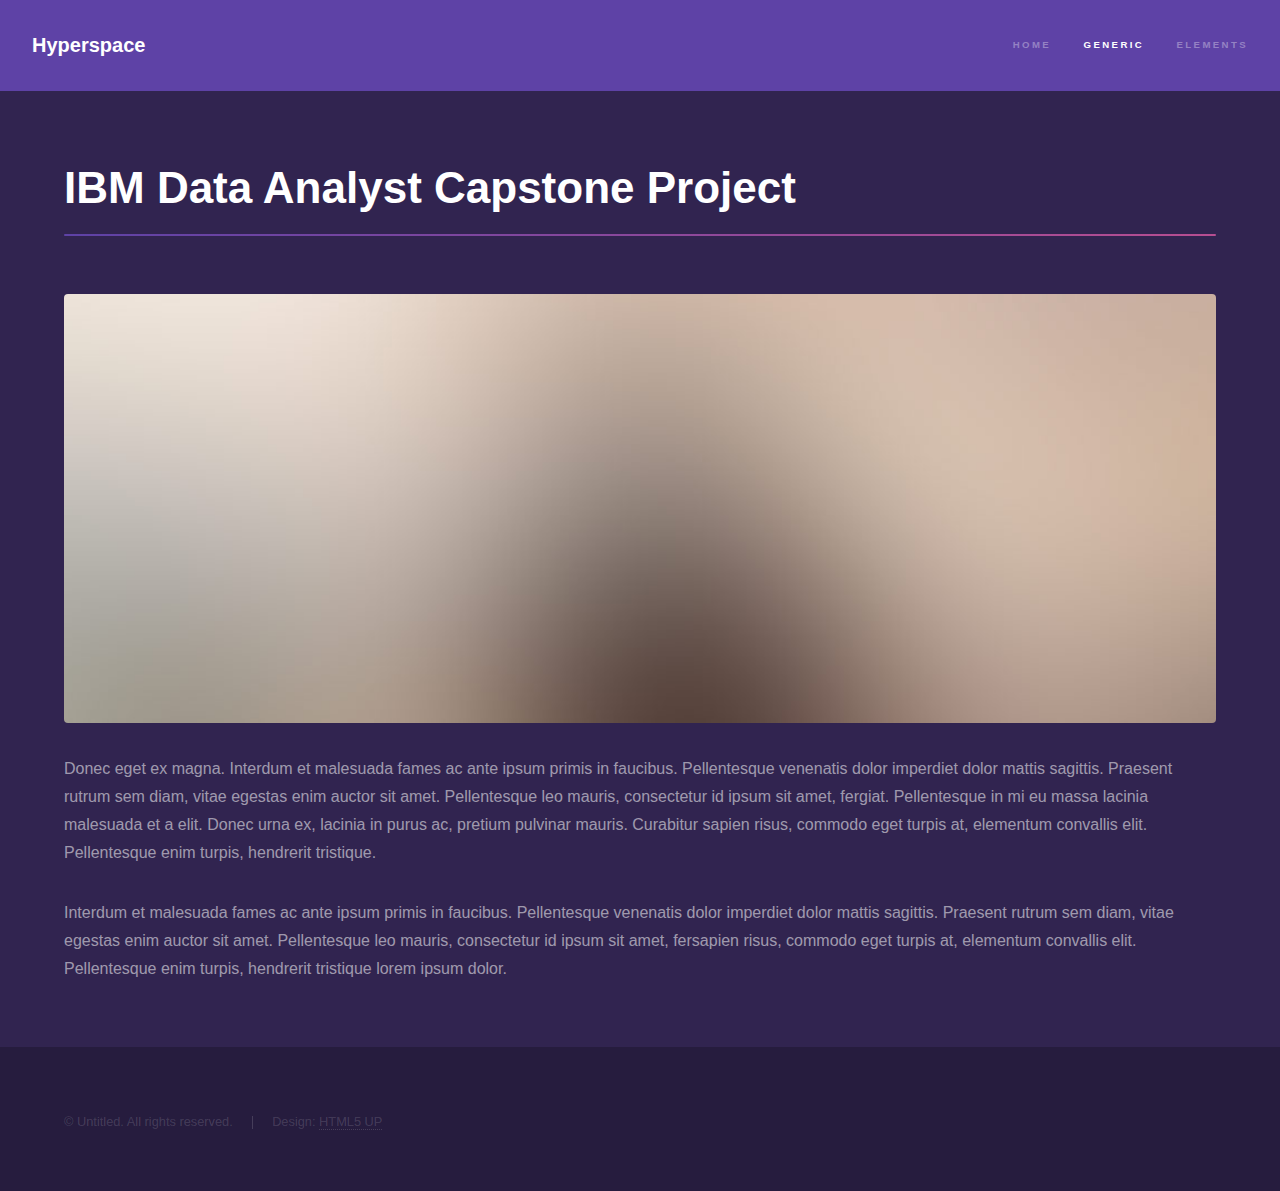
<file: generic.html>
<!DOCTYPE HTML>
<!--
	Hyperspace by HTML5 UP
	html5up.net | @ajlkn
	Free for personal and commercial use under the CCA 3.0 license (html5up.net/license)
-->
<html>
	<head>
		<title>Generic - Hyperspace by HTML5 UP</title>
		<meta charset="utf-8" />
		<meta name="viewport" content="width=device-width, initial-scale=1, user-scalable=no" />
		<link rel="stylesheet" href="assets/css/main.css" />
		<noscript><link rel="stylesheet" href="assets/css/noscript.css" /></noscript>
	</head>
	<body class="is-preload">

		<!-- Header -->
			<header id="header">
				<a href="index.html" class="title">Hyperspace</a>
				<nav>
					<ul>
						<li><a href="index.html">Home</a></li>
						<li><a href="generic.html" class="active">Generic</a></li>
						<li><a href="elements.html">Elements</a></li>
					</ul>
				</nav>
			</header>

		<!-- Wrapper -->
			<div id="wrapper">

				<!-- Main -->
					<section id="main" class="wrapper">
						<div class="inner">
							<h1 class="major">IBM Data Analyst Capstone Project</h1>
							<span class="image fit"><img src="images/pic04.jpg" alt="" /></span>
							<p>Donec eget ex magna. Interdum et malesuada fames ac ante ipsum primis in faucibus. Pellentesque venenatis dolor imperdiet dolor mattis sagittis. Praesent rutrum sem diam, vitae egestas enim auctor sit amet. Pellentesque leo mauris, consectetur id ipsum sit amet, fergiat. Pellentesque in mi eu massa lacinia malesuada et a elit. Donec urna ex, lacinia in purus ac, pretium pulvinar mauris. Curabitur sapien risus, commodo eget turpis at, elementum convallis elit. Pellentesque enim turpis, hendrerit tristique.</p>
							<p>Interdum et malesuada fames ac ante ipsum primis in faucibus. Pellentesque venenatis dolor imperdiet dolor mattis sagittis. Praesent rutrum sem diam, vitae egestas enim auctor sit amet. Pellentesque leo mauris, consectetur id ipsum sit amet, fersapien risus, commodo eget turpis at, elementum convallis elit. Pellentesque enim turpis, hendrerit tristique lorem ipsum dolor.</p>
						</div>
					</section>

			</div>

		<!-- Footer -->
			<footer id="footer" class="wrapper alt">
				<div class="inner">
					<ul class="menu">
						<li>&copy; Untitled. All rights reserved.</li><li>Design: <a href="http://html5up.net">HTML5 UP</a></li>
					</ul>
				</div>
			</footer>

		<!-- Scripts -->
			<script src="assets/js/jquery.min.js"></script>
			<script src="assets/js/jquery.scrollex.min.js"></script>
			<script src="assets/js/jquery.scrolly.min.js"></script>
			<script src="assets/js/browser.min.js"></script>
			<script src="assets/js/breakpoints.min.js"></script>
			<script src="assets/js/util.js"></script>
			<script src="assets/js/main.js"></script>

	</body>
</html>
</file>
<file: assets/css/noscript.css>
/*
	Hyperspace by HTML5 UP
	html5up.net | @ajlkn
	Free for personal and commercial use under the CCA 3.0 license (html5up.net/license)
*/

/* Spotlights */

	.spotlights > section > .image:before {
		opacity: 0 !important;
	}

	.spotlights > section > .content > .inner {
		-moz-transform: none !important;
		-webkit-transform: none !important;
		-ms-transform: none !important;
		transform: none !important;
		opacity: 1 !important;
	}

/* Wrapper */

	.wrapper > .inner {
		opacity: 1 !important;
		-moz-transform: none !important;
		-webkit-transform: none !important;
		-ms-transform: none !important;
		transform: none !important;
	}

/* Sidebar */

	#sidebar > .inner {
		opacity: 1 !important;
	}

	#sidebar nav > ul > li {
		-moz-transform: none !important;
		-webkit-transform: none !important;
		-ms-transform: none !important;
		transform: none !important;
		opacity: 1 !important;
	}
</file>
<file: assets/css/main.css>
@import url(fontawesome-all.min.css);

/*
	Hyperspace by HTML5 UP
	html5up.net | @ajlkn
	Free for personal and commercial use under the CCA 3.0 license (html5up.net/license)
*/

html, body, div, span, applet, object,
iframe, h1, h2, h3, h4, h5, h6, p, blockquote,
pre, a, abbr, acronym, address, big, cite,
code, del, dfn, em, img, ins, kbd, q, s, samp,
small, strike, strong, sub, sup, tt, var, b,
u, i, center, dl, dt, dd, ol, ul, li, fieldset,
form, label, legend, table, caption, tbody,
tfoot, thead, tr, th, td, article, aside,
canvas, details, embed, figure, figcaption,
footer, header, hgroup, menu, nav, output, ruby,
section, summary, time, mark, audio, video {
	margin: 0;
	padding: 0;
	border: 0;
	font-size: 100%;
	font: inherit;
	vertical-align: baseline;}

article, aside, details, figcaption, figure,
footer, header, hgroup, menu, nav, section {
	display: block;}

body {
	line-height: 1;
}

ol, ul {
	list-style: none;
}

blockquote, q {
	quotes: none;
}

	blockquote:before, blockquote:after, q:before, q:after {
		content: '';
		content: none;
	}

table {
	border-collapse: collapse;
	border-spacing: 0;
}

body {
	-webkit-text-size-adjust: none;
}

mark {
	background-color: transparent;
	color: inherit;
}

input::-moz-focus-inner {
	border: 0;
	padding: 0;
}

input, select, textarea {
	-moz-appearance: none;
	-webkit-appearance: none;
	-ms-appearance: none;
	appearance: none;
}

/* Basic */

	@-ms-viewport {
		width: device-width;
	}

	body {
		-ms-overflow-style: scrollbar;
	}

	@media screen and (max-width: 480px) {

		html, body {
			min-width: 320px;
		}

	}

	html {
		box-sizing: border-box;
	}

	*, *:before, *:after {
		box-sizing: inherit;
	}

	body {
		background: #312450;
	}

		body.is-preload *, body.is-preload *:before, body.is-preload *:after {
			-moz-animation: none !important;
			-webkit-animation: none !important;
			-ms-animation: none !important;
			animation: none !important;
			-moz-transition: none !important;
			-webkit-transition: none !important;
			-ms-transition: none !important;
			transition: none !important;
		}

/* Type */

	body, input, select, textarea {
		color: rgba(255, 255, 255, 0.55);
		font-family: Arial, Helvetica, sans-serif;
		font-size: 16.5pt;
		font-weight: normal;
		line-height: 1.75;
	}

		@media screen and (max-width: 1680px) {

			body, input, select, textarea {
				font-size: 13pt;
			}

		}

		@media screen and (max-width: 1280px) {

			body, input, select, textarea {
				font-size: 12pt;
			}

		}

		@media screen and (max-width: 360px) {

			body, input, select, textarea {
				font-size: 11pt;
			}

		}

	a {
		-moz-transition: color 0.2s ease, border-bottom-color 0.2s ease;
		-webkit-transition: color 0.2s ease, border-bottom-color 0.2s ease;
		-ms-transition: color 0.2s ease, border-bottom-color 0.2s ease;
		transition: color 0.2s ease, border-bottom-color 0.2s ease;
		border-bottom: dotted 1px rgba(255, 255, 255, 0.35);
		color: inherit;
		text-decoration: none;
	}

		a:hover {
			border-bottom-color: transparent;
			color: #ffffff;
		}

	strong, b {
		color: #ffffff;
		font-weight: bold;
	}

	em, i {
		font-style: italic;
	}

	p {
		margin: 0 0 2em 0;
	}

	h1, h2, h3, h4, h5, h6 {
		color: #ffffff;
		font-weight: bold;
		line-height: 1.5;
		margin: 0 0 0.5em 0;
	}

		h1 a, h2 a, h3 a, h4 a, h5 a, h6 a {
			color: inherit;
			text-decoration: none;
		}

	h1 {
		font-size: 2.75em;
	}

		h1.major {
			margin: 0 0 1.3em 0;
			position: relative;
			padding-bottom: 0.35em;
		}

			h1.major:after {
				background-image: -moz-linear-gradient(to right, #5e42a6, #b74e91);
				background-image: -webkit-linear-gradient(to right, #5e42a6, #b74e91);
				background-image: -ms-linear-gradient(to right, #5e42a6, #b74e91);
				background-image: linear-gradient(to right, #5e42a6, #b74e91);
				-moz-transition: max-width 0.2s ease;
				-webkit-transition: max-width 0.2s ease;
				-ms-transition: max-width 0.2s ease;
				transition: max-width 0.2s ease;
				border-radius: 0.2em;
				bottom: 0;
				content: '';
				height: 0.05em;
				position: absolute;
				right: 0;
				width: 100%;
			}

	h2 {
		font-size: 1.75em;
	}

	h3 {
		font-size: 1.1em;
	}

	h4 {
		font-size: 1em;
	}

	h5 {
		font-size: 0.8em;
	}

	h6 {
		font-size: 0.6em;
	}

	@media screen and (max-width: 736px) {

		h1 {
			font-size: 2em;
		}

		h2 {
			font-size: 1.25em;
		}

		h3 {
			font-size: 1em;
		}

		h4 {
			font-size: 0.8em;
		}

		h5 {
			font-size: 0.6em;
		}

		h6 {
			font-size: 0.6em;
		}

	}

	sub {
		font-size: 0.8em;
		position: relative;
		top: 0.5em;
	}

	sup {
		font-size: 0.8em;
		position: relative;
		top: -0.5em;
	}

	blockquote {
		border-left: solid 4px rgba(255, 255, 255, 0.15);
		font-style: italic;
		margin: 0 0 2em 0;
		padding: 0.5em 0 0.5em 2em;
	}

	code {
		background: rgba(255, 255, 255, 0.05);
		border-radius: 0.25em;
		border: solid 1px rgba(255, 255, 255, 0.15);
		font-family: "Courier New", monospace;
		font-size: 0.9em;
		margin: 0 0.25em;
		padding: 0.25em 0.65em;
	}

	pre {
		-webkit-overflow-scrolling: touch;
		font-family: "Courier New", monospace;
		font-size: 0.9em;
		margin: 0 0 2em 0;
	}

		pre code {
			display: block;
			line-height: 1.75em;
			padding: 1em 1.5em;
			overflow-x: auto;
		}

	hr {
		border: 0;
		border-bottom: solid 1px rgba(255, 255, 255, 0.15);
		margin: 2em 0;
	}

		hr.major {
			margin: 3em 0;
		}

	.align-left {
		text-align: left;
	}

	.align-center {
		text-align: center;
	}

	.align-right {
		text-align: right;
	}

/* Row */

	.row {
		display: flex;
		flex-wrap: wrap;
		box-sizing: border-box;
		align-items: stretch;
	}

		.row > * {
			box-sizing: border-box;
		}

		.row.gtr-uniform > * > :last-child {
			margin-bottom: 0;
		}

		.row.aln-left {
			justify-content: flex-start;
		}

		.row.aln-center {
			justify-content: center;
		}

		.row.aln-right {
			justify-content: flex-end;
		}

		.row.aln-top {
			align-items: flex-start;
		}

		.row.aln-middle {
			align-items: center;
		}

		.row.aln-bottom {
			align-items: flex-end;
		}

		.row > .imp {
			order: -1;
		}

		.row > .col-1 {
			width: 8.33333%;
		}

		.row > .off-1 {
			margin-left: 8.33333%;
		}

		.row > .col-2 {
			width: 16.66667%;
		}

		.row > .off-2 {
			margin-left: 16.66667%;
		}

		.row > .col-3 {
			width: 25%;
		}

		.row > .off-3 {
			margin-left: 25%;
		}

		.row > .col-4 {
			width: 33.33333%;
		}

		.row > .off-4 {
			margin-left: 33.33333%;
		}

		.row > .col-5 {
			width: 41.66667%;
		}

		.row > .off-5 {
			margin-left: 41.66667%;
		}

		.row > .col-6 {
			width: 50%;
		}

		.row > .off-6 {
			margin-left: 50%;
		}

		.row > .col-7 {
			width: 58.33333%;
		}

		.row > .off-7 {
			margin-left: 58.33333%;
		}

		.row > .col-8 {
			width: 66.66667%;
		}

		.row > .off-8 {
			margin-left: 66.66667%;
		}

		.row > .col-9 {
			width: 75%;
		}

		.row > .off-9 {
			margin-left: 75%;
		}

		.row > .col-10 {
			width: 83.33333%;
		}

		.row > .off-10 {
			margin-left: 83.33333%;
		}

		.row > .col-11 {
			width: 91.66667%;
		}

		.row > .off-11 {
			margin-left: 91.66667%;
		}

		.row > .col-12 {
			width: 100%;
		}

		.row > .off-12 {
			margin-left: 100%;
		}

		.row.gtr-0 {
			margin-top: 0;
			margin-left: 0em;
		}

			.row.gtr-0 > * {
				padding: 0 0 0 0em;
			}

			.row.gtr-0.gtr-uniform {
				margin-top: 0em;
			}

				.row.gtr-0.gtr-uniform > * {
					padding-top: 0em;
				}

		.row.gtr-25 {
			margin-top: 0;
			margin-left: -0.375em;
		}

			.row.gtr-25 > * {
				padding: 0 0 0 0.375em;
			}

			.row.gtr-25.gtr-uniform {
				margin-top: -0.375em;
			}

				.row.gtr-25.gtr-uniform > * {
					padding-top: 0.375em;
				}

		.row.gtr-50 {
			margin-top: 0;
			margin-left: -0.75em;
		}

			.row.gtr-50 > * {
				padding: 0 0 0 0.75em;
			}

			.row.gtr-50.gtr-uniform {
				margin-top: -0.75em;
			}

				.row.gtr-50.gtr-uniform > * {
					padding-top: 0.75em;
				}

		.row {
			margin-top: 0;
			margin-left: -1.5em;
		}

			.row > * {
				padding: 0 0 0 1.5em;
			}

			.row.gtr-uniform {
				margin-top: -1.5em;
			}

				.row.gtr-uniform > * {
					padding-top: 1.5em;
				}

		.row.gtr-150 {
			margin-top: 0;
			margin-left: -2.25em;
		}

			.row.gtr-150 > * {
				padding: 0 0 0 2.25em;
			}

			.row.gtr-150.gtr-uniform {
				margin-top: -2.25em;
			}

				.row.gtr-150.gtr-uniform > * {
					padding-top: 2.25em;
				}

		.row.gtr-200 {
			margin-top: 0;
			margin-left: -3em;
		}

			.row.gtr-200 > * {
				padding: 0 0 0 3em;
			}

			.row.gtr-200.gtr-uniform {
				margin-top: -3em;
			}

				.row.gtr-200.gtr-uniform > * {
					padding-top: 3em;
				}

		@media screen and (max-width: 1680px) {

			.row {
				display: flex;
				flex-wrap: wrap;
				box-sizing: border-box;
				align-items: stretch;
			}

				.row > * {
					box-sizing: border-box;
				}

				.row.gtr-uniform > * > :last-child {
					margin-bottom: 0;
				}

				.row.aln-left {
					justify-content: flex-start;
				}

				.row.aln-center {
					justify-content: center;
				}

				.row.aln-right {
					justify-content: flex-end;
				}

				.row.aln-top {
					align-items: flex-start;
				}

				.row.aln-middle {
					align-items: center;
				}

				.row.aln-bottom {
					align-items: flex-end;
				}

				.row > .imp-xlarge {
					order: -1;
				}

				.row > .col-1-xlarge {
					width: 8.33333%;
				}

				.row > .off-1-xlarge {
					margin-left: 8.33333%;
				}

				.row > .col-2-xlarge {
					width: 16.66667%;
				}

				.row > .off-2-xlarge {
					margin-left: 16.66667%;
				}

				.row > .col-3-xlarge {
					width: 25%;
				}

				.row > .off-3-xlarge {
					margin-left: 25%;
				}

				.row > .col-4-xlarge {
					width: 33.33333%;
				}

				.row > .off-4-xlarge {
					margin-left: 33.33333%;
				}

				.row > .col-5-xlarge {
					width: 41.66667%;
				}

				.row > .off-5-xlarge {
					margin-left: 41.66667%;
				}

				.row > .col-6-xlarge {
					width: 50%;
				}

				.row > .off-6-xlarge {
					margin-left: 50%;
				}

				.row > .col-7-xlarge {
					width: 58.33333%;
				}

				.row > .off-7-xlarge {
					margin-left: 58.33333%;
				}

				.row > .col-8-xlarge {
					width: 66.66667%;
				}

				.row > .off-8-xlarge {
					margin-left: 66.66667%;
				}

				.row > .col-9-xlarge {
					width: 75%;
				}

				.row > .off-9-xlarge {
					margin-left: 75%;
				}

				.row > .col-10-xlarge {
					width: 83.33333%;
				}

				.row > .off-10-xlarge {
					margin-left: 83.33333%;
				}

				.row > .col-11-xlarge {
					width: 91.66667%;
				}

				.row > .off-11-xlarge {
					margin-left: 91.66667%;
				}

				.row > .col-12-xlarge {
					width: 100%;
				}

				.row > .off-12-xlarge {
					margin-left: 100%;
				}

				.row.gtr-0 {
					margin-top: 0;
					margin-left: 0em;
				}

					.row.gtr-0 > * {
						padding: 0 0 0 0em;
					}

					.row.gtr-0.gtr-uniform {
						margin-top: 0em;
					}

						.row.gtr-0.gtr-uniform > * {
							padding-top: 0em;
						}

				.row.gtr-25 {
					margin-top: 0;
					margin-left: -0.375em;
				}

					.row.gtr-25 > * {
						padding: 0 0 0 0.375em;
					}

					.row.gtr-25.gtr-uniform {
						margin-top: -0.375em;
					}

						.row.gtr-25.gtr-uniform > * {
							padding-top: 0.375em;
						}

				.row.gtr-50 {
					margin-top: 0;
					margin-left: -0.75em;
				}

					.row.gtr-50 > * {
						padding: 0 0 0 0.75em;
					}

					.row.gtr-50.gtr-uniform {
						margin-top: -0.75em;
					}

						.row.gtr-50.gtr-uniform > * {
							padding-top: 0.75em;
						}

				.row {
					margin-top: 0;
					margin-left: -1.5em;
				}

					.row > * {
						padding: 0 0 0 1.5em;
					}

					.row.gtr-uniform {
						margin-top: -1.5em;
					}

						.row.gtr-uniform > * {
							padding-top: 1.5em;
						}

				.row.gtr-150 {
					margin-top: 0;
					margin-left: -2.25em;
				}

					.row.gtr-150 > * {
						padding: 0 0 0 2.25em;
					}

					.row.gtr-150.gtr-uniform {
						margin-top: -2.25em;
					}

						.row.gtr-150.gtr-uniform > * {
							padding-top: 2.25em;
						}

				.row.gtr-200 {
					margin-top: 0;
					margin-left: -3em;
				}

					.row.gtr-200 > * {
						padding: 0 0 0 3em;
					}

					.row.gtr-200.gtr-uniform {
						margin-top: -3em;
					}

						.row.gtr-200.gtr-uniform > * {
							padding-top: 3em;
						}

		}

		@media screen and (max-width: 1280px) {

			.row {
				display: flex;
				flex-wrap: wrap;
				box-sizing: border-box;
				align-items: stretch;
			}

				.row > * {
					box-sizing: border-box;
				}

				.row.gtr-uniform > * > :last-child {
					margin-bottom: 0;
				}

				.row.aln-left {
					justify-content: flex-start;
				}

				.row.aln-center {
					justify-content: center;
				}

				.row.aln-right {
					justify-content: flex-end;
				}

				.row.aln-top {
					align-items: flex-start;
				}

				.row.aln-middle {
					align-items: center;
				}

				.row.aln-bottom {
					align-items: flex-end;
				}

				.row > .imp-large {
					order: -1;
				}

				.row > .col-1-large {
					width: 8.33333%;
				}

				.row > .off-1-large {
					margin-left: 8.33333%;
				}

				.row > .col-2-large {
					width: 16.66667%;
				}

				.row > .off-2-large {
					margin-left: 16.66667%;
				}

				.row > .col-3-large {
					width: 25%;
				}

				.row > .off-3-large {
					margin-left: 25%;
				}

				.row > .col-4-large {
					width: 33.33333%;
				}

				.row > .off-4-large {
					margin-left: 33.33333%;
				}

				.row > .col-5-large {
					width: 41.66667%;
				}

				.row > .off-5-large {
					margin-left: 41.66667%;
				}

				.row > .col-6-large {
					width: 50%;
				}

				.row > .off-6-large {
					margin-left: 50%;
				}

				.row > .col-7-large {
					width: 58.33333%;
				}

				.row > .off-7-large {
					margin-left: 58.33333%;
				}

				.row > .col-8-large {
					width: 66.66667%;
				}

				.row > .off-8-large {
					margin-left: 66.66667%;
				}

				.row > .col-9-large {
					width: 75%;
				}

				.row > .off-9-large {
					margin-left: 75%;
				}

				.row > .col-10-large {
					width: 83.33333%;
				}

				.row > .off-10-large {
					margin-left: 83.33333%;
				}

				.row > .col-11-large {
					width: 91.66667%;
				}

				.row > .off-11-large {
					margin-left: 91.66667%;
				}

				.row > .col-12-large {
					width: 100%;
				}

				.row > .off-12-large {
					margin-left: 100%;
				}

				.row.gtr-0 {
					margin-top: 0;
					margin-left: 0em;
				}

					.row.gtr-0 > * {
						padding: 0 0 0 0em;
					}

					.row.gtr-0.gtr-uniform {
						margin-top: 0em;
					}

						.row.gtr-0.gtr-uniform > * {
							padding-top: 0em;
						}

				.row.gtr-25 {
					margin-top: 0;
					margin-left: -0.375em;
				}

					.row.gtr-25 > * {
						padding: 0 0 0 0.375em;
					}

					.row.gtr-25.gtr-uniform {
						margin-top: -0.375em;
					}

						.row.gtr-25.gtr-uniform > * {
							padding-top: 0.375em;
						}

				.row.gtr-50 {
					margin-top: 0;
					margin-left: -0.75em;
				}

					.row.gtr-50 > * {
						padding: 0 0 0 0.75em;
					}

					.row.gtr-50.gtr-uniform {
						margin-top: -0.75em;
					}

						.row.gtr-50.gtr-uniform > * {
							padding-top: 0.75em;
						}

				.row {
					margin-top: 0;
					margin-left: -1.5em;
				}

					.row > * {
						padding: 0 0 0 1.5em;
					}

					.row.gtr-uniform {
						margin-top: -1.5em;
					}

						.row.gtr-uniform > * {
							padding-top: 1.5em;
						}

				.row.gtr-150 {
					margin-top: 0;
					margin-left: -2.25em;
				}

					.row.gtr-150 > * {
						padding: 0 0 0 2.25em;
					}

					.row.gtr-150.gtr-uniform {
						margin-top: -2.25em;
					}

						.row.gtr-150.gtr-uniform > * {
							padding-top: 2.25em;
						}

				.row.gtr-200 {
					margin-top: 0;
					margin-left: -3em;
				}

					.row.gtr-200 > * {
						padding: 0 0 0 3em;
					}

					.row.gtr-200.gtr-uniform {
						margin-top: -3em;
					}

						.row.gtr-200.gtr-uniform > * {
							padding-top: 3em;
						}

		}

		@media screen and (max-width: 980px) {

			.row {
				display: flex;
				flex-wrap: wrap;
				box-sizing: border-box;
				align-items: stretch;
			}

				.row > * {
					box-sizing: border-box;
				}

				.row.gtr-uniform > * > :last-child {
					margin-bottom: 0;
				}

				.row.aln-left {
					justify-content: flex-start;
				}

				.row.aln-center {
					justify-content: center;
				}

				.row.aln-right {
					justify-content: flex-end;
				}

				.row.aln-top {
					align-items: flex-start;
				}

				.row.aln-middle {
					align-items: center;
				}

				.row.aln-bottom {
					align-items: flex-end;
				}

				.row > .imp-medium {
					order: -1;
				}

				.row > .col-1-medium {
					width: 8.33333%;
				}

				.row > .off-1-medium {
					margin-left: 8.33333%;
				}

				.row > .col-2-medium {
					width: 16.66667%;
				}

				.row > .off-2-medium {
					margin-left: 16.66667%;
				}

				.row > .col-3-medium {
					width: 25%;
				}

				.row > .off-3-medium {
					margin-left: 25%;
				}

				.row > .col-4-medium {
					width: 33.33333%;
				}

				.row > .off-4-medium {
					margin-left: 33.33333%;
				}

				.row > .col-5-medium {
					width: 41.66667%;
				}

				.row > .off-5-medium {
					margin-left: 41.66667%;
				}

				.row > .col-6-medium {
					width: 50%;
				}

				.row > .off-6-medium {
					margin-left: 50%;
				}

				.row > .col-7-medium {
					width: 58.33333%;
				}

				.row > .off-7-medium {
					margin-left: 58.33333%;
				}

				.row > .col-8-medium {
					width: 66.66667%;
				}

				.row > .off-8-medium {
					margin-left: 66.66667%;
				}

				.row > .col-9-medium {
					width: 75%;
				}

				.row > .off-9-medium {
					margin-left: 75%;
				}

				.row > .col-10-medium {
					width: 83.33333%;
				}

				.row > .off-10-medium {
					margin-left: 83.33333%;
				}

				.row > .col-11-medium {
					width: 91.66667%;
				}

				.row > .off-11-medium {
					margin-left: 91.66667%;
				}

				.row > .col-12-medium {
					width: 100%;
				}

				.row > .off-12-medium {
					margin-left: 100%;
				}

				.row.gtr-0 {
					margin-top: 0;
					margin-left: 0em;
				}

					.row.gtr-0 > * {
						padding: 0 0 0 0em;
					}

					.row.gtr-0.gtr-uniform {
						margin-top: 0em;
					}

						.row.gtr-0.gtr-uniform > * {
							padding-top: 0em;
						}

				.row.gtr-25 {
					margin-top: 0;
					margin-left: -0.375em;
				}

					.row.gtr-25 > * {
						padding: 0 0 0 0.375em;
					}

					.row.gtr-25.gtr-uniform {
						margin-top: -0.375em;
					}

						.row.gtr-25.gtr-uniform > * {
							padding-top: 0.375em;
						}

				.row.gtr-50 {
					margin-top: 0;
					margin-left: -0.75em;
				}

					.row.gtr-50 > * {
						padding: 0 0 0 0.75em;
					}

					.row.gtr-50.gtr-uniform {
						margin-top: -0.75em;
					}

						.row.gtr-50.gtr-uniform > * {
							padding-top: 0.75em;
						}

				.row {
					margin-top: 0;
					margin-left: -1.5em;
				}

					.row > * {
						padding: 0 0 0 1.5em;
					}

					.row.gtr-uniform {
						margin-top: -1.5em;
					}

						.row.gtr-uniform > * {
							padding-top: 1.5em;
						}

				.row.gtr-150 {
					margin-top: 0;
					margin-left: -2.25em;
				}

					.row.gtr-150 > * {
						padding: 0 0 0 2.25em;
					}

					.row.gtr-150.gtr-uniform {
						margin-top: -2.25em;
					}

						.row.gtr-150.gtr-uniform > * {
							padding-top: 2.25em;
						}

				.row.gtr-200 {
					margin-top: 0;
					margin-left: -3em;
				}

					.row.gtr-200 > * {
						padding: 0 0 0 3em;
					}

					.row.gtr-200.gtr-uniform {
						margin-top: -3em;
					}

						.row.gtr-200.gtr-uniform > * {
							padding-top: 3em;
						}

		}

		@media screen and (max-width: 736px) {

			.row {
				display: flex;
				flex-wrap: wrap;
				box-sizing: border-box;
				align-items: stretch;
			}

				.row > * {
					box-sizing: border-box;
				}

				.row.gtr-uniform > * > :last-child {
					margin-bottom: 0;
				}

				.row.aln-left {
					justify-content: flex-start;
				}

				.row.aln-center {
					justify-content: center;
				}

				.row.aln-right {
					justify-content: flex-end;
				}

				.row.aln-top {
					align-items: flex-start;
				}

				.row.aln-middle {
					align-items: center;
				}

				.row.aln-bottom {
					align-items: flex-end;
				}

				.row > .imp-small {
					order: -1;
				}

				.row > .col-1-small {
					width: 8.33333%;
				}

				.row > .off-1-small {
					margin-left: 8.33333%;
				}

				.row > .col-2-small {
					width: 16.66667%;
				}

				.row > .off-2-small {
					margin-left: 16.66667%;
				}

				.row > .col-3-small {
					width: 25%;
				}

				.row > .off-3-small {
					margin-left: 25%;
				}

				.row > .col-4-small {
					width: 33.33333%;
				}

				.row > .off-4-small {
					margin-left: 33.33333%;
				}

				.row > .col-5-small {
					width: 41.66667%;
				}

				.row > .off-5-small {
					margin-left: 41.66667%;
				}

				.row > .col-6-small {
					width: 50%;
				}

				.row > .off-6-small {
					margin-left: 50%;
				}

				.row > .col-7-small {
					width: 58.33333%;
				}

				.row > .off-7-small {
					margin-left: 58.33333%;
				}

				.row > .col-8-small {
					width: 66.66667%;
				}

				.row > .off-8-small {
					margin-left: 66.66667%;
				}

				.row > .col-9-small {
					width: 75%;
				}

				.row > .off-9-small {
					margin-left: 75%;
				}

				.row > .col-10-small {
					width: 83.33333%;
				}

				.row > .off-10-small {
					margin-left: 83.33333%;
				}

				.row > .col-11-small {
					width: 91.66667%;
				}

				.row > .off-11-small {
					margin-left: 91.66667%;
				}

				.row > .col-12-small {
					width: 100%;
				}

				.row > .off-12-small {
					margin-left: 100%;
				}

				.row.gtr-0 {
					margin-top: 0;
					margin-left: 0em;
				}

					.row.gtr-0 > * {
						padding: 0 0 0 0em;
					}

					.row.gtr-0.gtr-uniform {
						margin-top: 0em;
					}

						.row.gtr-0.gtr-uniform > * {
							padding-top: 0em;
						}

				.row.gtr-25 {
					margin-top: 0;
					margin-left: -0.375em;
				}

					.row.gtr-25 > * {
						padding: 0 0 0 0.375em;
					}

					.row.gtr-25.gtr-uniform {
						margin-top: -0.375em;
					}

						.row.gtr-25.gtr-uniform > * {
							padding-top: 0.375em;
						}

				.row.gtr-50 {
					margin-top: 0;
					margin-left: -0.75em;
				}

					.row.gtr-50 > * {
						padding: 0 0 0 0.75em;
					}

					.row.gtr-50.gtr-uniform {
						margin-top: -0.75em;
					}

						.row.gtr-50.gtr-uniform > * {
							padding-top: 0.75em;
						}

				.row {
					margin-top: 0;
					margin-left: -1.5em;
				}

					.row > * {
						padding: 0 0 0 1.5em;
					}

					.row.gtr-uniform {
						margin-top: -1.5em;
					}

						.row.gtr-uniform > * {
							padding-top: 1.5em;
						}

				.row.gtr-150 {
					margin-top: 0;
					margin-left: -2.25em;
				}

					.row.gtr-150 > * {
						padding: 0 0 0 2.25em;
					}

					.row.gtr-150.gtr-uniform {
						margin-top: -2.25em;
					}

						.row.gtr-150.gtr-uniform > * {
							padding-top: 2.25em;
						}

				.row.gtr-200 {
					margin-top: 0;
					margin-left: -3em;
				}

					.row.gtr-200 > * {
						padding: 0 0 0 3em;
					}

					.row.gtr-200.gtr-uniform {
						margin-top: -3em;
					}

						.row.gtr-200.gtr-uniform > * {
							padding-top: 3em;
						}

		}

		@media screen and (max-width: 480px) {

			.row {
				display: flex;
				flex-wrap: wrap;
				box-sizing: border-box;
				align-items: stretch;
			}

				.row > * {
					box-sizing: border-box;
				}

				.row.gtr-uniform > * > :last-child {
					margin-bottom: 0;
				}

				.row.aln-left {
					justify-content: flex-start;
				}

				.row.aln-center {
					justify-content: center;
				}

				.row.aln-right {
					justify-content: flex-end;
				}

				.row.aln-top {
					align-items: flex-start;
				}

				.row.aln-middle {
					align-items: center;
				}

				.row.aln-bottom {
					align-items: flex-end;
				}

				.row > .imp-xsmall {
					order: -1;
				}

				.row > .col-1-xsmall {
					width: 8.33333%;
				}

				.row > .off-1-xsmall {
					margin-left: 8.33333%;
				}

				.row > .col-2-xsmall {
					width: 16.66667%;
				}

				.row > .off-2-xsmall {
					margin-left: 16.66667%;
				}

				.row > .col-3-xsmall {
					width: 25%;
				}

				.row > .off-3-xsmall {
					margin-left: 25%;
				}

				.row > .col-4-xsmall {
					width: 33.33333%;
				}

				.row > .off-4-xsmall {
					margin-left: 33.33333%;
				}

				.row > .col-5-xsmall {
					width: 41.66667%;
				}

				.row > .off-5-xsmall {
					margin-left: 41.66667%;
				}

				.row > .col-6-xsmall {
					width: 50%;
				}

				.row > .off-6-xsmall {
					margin-left: 50%;
				}

				.row > .col-7-xsmall {
					width: 58.33333%;
				}

				.row > .off-7-xsmall {
					margin-left: 58.33333%;
				}

				.row > .col-8-xsmall {
					width: 66.66667%;
				}

				.row > .off-8-xsmall {
					margin-left: 66.66667%;
				}

				.row > .col-9-xsmall {
					width: 75%;
				}

				.row > .off-9-xsmall {
					margin-left: 75%;
				}

				.row > .col-10-xsmall {
					width: 83.33333%;
				}

				.row > .off-10-xsmall {
					margin-left: 83.33333%;
				}

				.row > .col-11-xsmall {
					width: 91.66667%;
				}

				.row > .off-11-xsmall {
					margin-left: 91.66667%;
				}

				.row > .col-12-xsmall {
					width: 100%;
				}

				.row > .off-12-xsmall {
					margin-left: 100%;
				}

				.row.gtr-0 {
					margin-top: 0;
					margin-left: 0em;
				}

					.row.gtr-0 > * {
						padding: 0 0 0 0em;
					}

					.row.gtr-0.gtr-uniform {
						margin-top: 0em;
					}

						.row.gtr-0.gtr-uniform > * {
							padding-top: 0em;
						}

				.row.gtr-25 {
					margin-top: 0;
					margin-left: -0.375em;
				}

					.row.gtr-25 > * {
						padding: 0 0 0 0.375em;
					}

					.row.gtr-25.gtr-uniform {
						margin-top: -0.375em;
					}

						.row.gtr-25.gtr-uniform > * {
							padding-top: 0.375em;
						}

				.row.gtr-50 {
					margin-top: 0;
					margin-left: -0.75em;
				}

					.row.gtr-50 > * {
						padding: 0 0 0 0.75em;
					}

					.row.gtr-50.gtr-uniform {
						margin-top: -0.75em;
					}

						.row.gtr-50.gtr-uniform > * {
							padding-top: 0.75em;
						}

				.row {
					margin-top: 0;
					margin-left: -1.5em;
				}

					.row > * {
						padding: 0 0 0 1.5em;
					}

					.row.gtr-uniform {
						margin-top: -1.5em;
					}

						.row.gtr-uniform > * {
							padding-top: 1.5em;
						}

				.row.gtr-150 {
					margin-top: 0;
					margin-left: -2.25em;
				}

					.row.gtr-150 > * {
						padding: 0 0 0 2.25em;
					}

					.row.gtr-150.gtr-uniform {
						margin-top: -2.25em;
					}

						.row.gtr-150.gtr-uniform > * {
							padding-top: 2.25em;
						}

				.row.gtr-200 {
					margin-top: 0;
					margin-left: -3em;
				}

					.row.gtr-200 > * {
						padding: 0 0 0 3em;
					}

					.row.gtr-200.gtr-uniform {
						margin-top: -3em;
					}

						.row.gtr-200.gtr-uniform > * {
							padding-top: 3em;
						}

		}

/* Box */

	.box {
		border-radius: 0.25em;
		border: solid 1px rgba(255, 255, 255, 0.15);
		margin-bottom: 2em;
		padding: 1.5em;
	}

		.box > :last-child,
		.box > :last-child > :last-child,
		.box > :last-child > :last-child > :last-child {
			margin-bottom: 0;
		}

		.box.alt {
			border: 0;
			border-radius: 0;
			padding: 0;
		}

/* Button */

	input[type="submit"],
	input[type="reset"],
	input[type="button"],
	button,
	.button {
		-moz-appearance: none;
		-webkit-appearance: none;
		-ms-appearance: none;
		appearance: none;
		-moz-transition: border-color 0.2s ease;
		-webkit-transition: border-color 0.2s ease;
		-ms-transition: border-color 0.2s ease;
		transition: border-color 0.2s ease;
		background-color: transparent;
		border: solid 1px !important;
		border-color: rgba(255, 255, 255, 0.15) !important;
		border-radius: 3em;
		color: #ffffff !important;
		cursor: pointer;
		display: inline-block;
		font-size: 0.6em;
		font-weight: bold;
		height: calc(4.75em + 2px);
		letter-spacing: 0.25em;
		line-height: 4.75em;
		outline: 0;
		padding: 0 3.75em;
		position: relative;
		text-align: center;
		text-decoration: none;
		text-transform: uppercase;
		white-space: nowrap;
	}

		input[type="submit"]:after,
		input[type="reset"]:after,
		input[type="button"]:after,
		button:after,
		.button:after {
			-moz-transform: scale(0.25);
			-webkit-transform: scale(0.25);
			-ms-transform: scale(0.25);
			transform: scale(0.25);
			pointer-events: none;
			-moz-transition: opacity 0.2s ease, -moz-transform 0.2s ease;
			-webkit-transition: opacity 0.2s ease, -webkit-transform 0.2s ease;
			-ms-transition: opacity 0.2s ease, -ms-transform 0.2s ease;
			transition: opacity 0.2s ease, transform 0.2s ease;
			background: #ffffff;
			border-radius: 3em;
			content: '';
			height: 100%;
			left: 0;
			opacity: 0;
			position: absolute;
			top: 0;
			width: 100%;
		}

		input[type="submit"].icon:before,
		input[type="reset"].icon:before,
		input[type="button"].icon:before,
		button.icon:before,
		.button.icon:before {
			margin-right: 0.75em;
		}

		input[type="submit"].fit,
		input[type="reset"].fit,
		input[type="button"].fit,
		button.fit,
		.button.fit {
			width: 100%;
		}

		input[type="submit"].small,
		input[type="reset"].small,
		input[type="button"].small,
		button.small,
		.button.small {
			font-size: 0.4em;
		}

		input[type="submit"].large,
		input[type="reset"].large,
		input[type="button"].large,
		button.large,
		.button.large {
			font-size: 0.8em;
		}

		input[type="submit"].primary,
		input[type="reset"].primary,
		input[type="button"].primary,
		button.primary,
		.button.primary {
			background-color: #ffffff;
			color: #312450 !important;
		}

			input[type="submit"].primary:after,
			input[type="reset"].primary:after,
			input[type="button"].primary:after,
			button.primary:after,
			.button.primary:after {
				display: none;
			}

		input[type="submit"].disabled, input[type="submit"]:disabled,
		input[type="reset"].disabled,
		input[type="reset"]:disabled,
		input[type="button"].disabled,
		input[type="button"]:disabled,
		button.disabled,
		button:disabled,
		.button.disabled,
		.button:disabled {
			cursor: default;
			opacity: 0.5;
			pointer-events: none;
		}

		input[type="submit"]:hover,
		input[type="reset"]:hover,
		input[type="button"]:hover,
		button:hover,
		.button:hover {
			border-color: rgba(255, 255, 255, 0.55) !important;
		}

			input[type="submit"]:hover:after,
			input[type="reset"]:hover:after,
			input[type="button"]:hover:after,
			button:hover:after,
			.button:hover:after {
				opacity: 0.05;
				-moz-transform: scale(1);
				-webkit-transform: scale(1);
				-ms-transform: scale(1);
				transform: scale(1);
			}

			input[type="submit"]:hover:active,
			input[type="reset"]:hover:active,
			input[type="button"]:hover:active,
			button:hover:active,
			.button:hover:active {
				border-color: #ffffff !important;
			}

				input[type="submit"]:hover:active:after,
				input[type="reset"]:hover:active:after,
				input[type="button"]:hover:active:after,
				button:hover:active:after,
				.button:hover:active:after {
					opacity: 0.1;
				}

/* Features */

	.features {
		display: -moz-flex;
		display: -webkit-flex;
		display: -ms-flex;
		display: flex;
		-moz-flex-wrap: wrap;
		-webkit-flex-wrap: wrap;
		-ms-flex-wrap: wrap;
		flex-wrap: wrap;
		border-radius: 0.25em;
		border: solid 1px rgba(255, 255, 255, 0.15);
		background: rgba(255, 255, 255, 0.05);
		margin: 0 0 2em 0;
	}

		.features section {
			padding: 3.5em 3em 1em 7em ;
			width: 50%;
			border-top: solid 1px rgba(255, 255, 255, 0.15);
			position: relative;
		}

			.features section:nth-child(-n + 2) {
				border-top-width: 0;
			}

			.features section:nth-child(2n) {
				border-left: solid 1px rgba(255, 255, 255, 0.15);
			}

			.features section .icon {
				-moz-transition: opacity 0.5s ease, -moz-transform 0.5s ease;
				-webkit-transition: opacity 0.5s ease, -webkit-transform 0.5s ease;
				-ms-transition: opacity 0.5s ease, -ms-transform 0.5s ease;
				transition: opacity 0.5s ease, transform 0.5s ease;
				-moz-transition-delay: 1s;
				-webkit-transition-delay: 1s;
				-ms-transition-delay: 1s;
				transition-delay: 1s;
				-moz-transform: scale(1);
				-webkit-transform: scale(1);
				-ms-transform: scale(1);
				transform: scale(1);
				position: absolute;
				left: 3em;
				top: 3em;
				opacity: 1;
			}

			.features section:nth-child(1) .icon {
				-moz-transition-delay: 0.15s;
				-webkit-transition-delay: 0.15s;
				-ms-transition-delay: 0.15s;
				transition-delay: 0.15s;
			}

			.features section:nth-child(2) .icon {
				-moz-transition-delay: 0.3s;
				-webkit-transition-delay: 0.3s;
				-ms-transition-delay: 0.3s;
				transition-delay: 0.3s;
			}

			.features section:nth-child(3) .icon {
				-moz-transition-delay: 0.45s;
				-webkit-transition-delay: 0.45s;
				-ms-transition-delay: 0.45s;
				transition-delay: 0.45s;
			}

			.features section:nth-child(4) .icon {
				-moz-transition-delay: 0.6s;
				-webkit-transition-delay: 0.6s;
				-ms-transition-delay: 0.6s;
				transition-delay: 0.6s;
			}

			.features section:nth-child(5) .icon {
				-moz-transition-delay: 0.75s;
				-webkit-transition-delay: 0.75s;
				-ms-transition-delay: 0.75s;
				transition-delay: 0.75s;
			}

			.features section:nth-child(6) .icon {
				-moz-transition-delay: 0.9s;
				-webkit-transition-delay: 0.9s;
				-ms-transition-delay: 0.9s;
				transition-delay: 0.9s;
			}

			.features section:nth-child(7) .icon {
				-moz-transition-delay: 1.05s;
				-webkit-transition-delay: 1.05s;
				-ms-transition-delay: 1.05s;
				transition-delay: 1.05s;
			}

			.features section:nth-child(8) .icon {
				-moz-transition-delay: 1.2s;
				-webkit-transition-delay: 1.2s;
				-ms-transition-delay: 1.2s;
				transition-delay: 1.2s;
			}

			.features section:nth-child(9) .icon {
				-moz-transition-delay: 1.35s;
				-webkit-transition-delay: 1.35s;
				-ms-transition-delay: 1.35s;
				transition-delay: 1.35s;
			}

			.features section:nth-child(10) .icon {
				-moz-transition-delay: 1.5s;
				-webkit-transition-delay: 1.5s;
				-ms-transition-delay: 1.5s;
				transition-delay: 1.5s;
			}

			.features section:nth-child(11) .icon {
				-moz-transition-delay: 1.65s;
				-webkit-transition-delay: 1.65s;
				-ms-transition-delay: 1.65s;
				transition-delay: 1.65s;
			}

			.features section:nth-child(12) .icon {
				-moz-transition-delay: 1.8s;
				-webkit-transition-delay: 1.8s;
				-ms-transition-delay: 1.8s;
				transition-delay: 1.8s;
			}

			.features section:nth-child(13) .icon {
				-moz-transition-delay: 1.95s;
				-webkit-transition-delay: 1.95s;
				-ms-transition-delay: 1.95s;
				transition-delay: 1.95s;
			}

			.features section:nth-child(14) .icon {
				-moz-transition-delay: 2.1s;
				-webkit-transition-delay: 2.1s;
				-ms-transition-delay: 2.1s;
				transition-delay: 2.1s;
			}

			.features section:nth-child(15) .icon {
				-moz-transition-delay: 2.25s;
				-webkit-transition-delay: 2.25s;
				-ms-transition-delay: 2.25s;
				transition-delay: 2.25s;
			}

			.features section:nth-child(16) .icon {
				-moz-transition-delay: 2.4s;
				-webkit-transition-delay: 2.4s;
				-ms-transition-delay: 2.4s;
				transition-delay: 2.4s;
			}

			.features section:nth-child(17) .icon {
				-moz-transition-delay: 2.55s;
				-webkit-transition-delay: 2.55s;
				-ms-transition-delay: 2.55s;
				transition-delay: 2.55s;
			}

			.features section:nth-child(18) .icon {
				-moz-transition-delay: 2.7s;
				-webkit-transition-delay: 2.7s;
				-ms-transition-delay: 2.7s;
				transition-delay: 2.7s;
			}

			.features section:nth-child(19) .icon {
				-moz-transition-delay: 2.85s;
				-webkit-transition-delay: 2.85s;
				-ms-transition-delay: 2.85s;
				transition-delay: 2.85s;
			}

			.features section:nth-child(20) .icon {
				-moz-transition-delay: 3s;
				-webkit-transition-delay: 3s;
				-ms-transition-delay: 3s;
				transition-delay: 3s;
			}

		.features.inactive section .icon {
			-moz-transform: scale(0.5);
			-webkit-transform: scale(0.5);
			-ms-transform: scale(0.5);
			transform: scale(0.5);
			opacity: 0;
		}

		@media screen and (max-width: 980px) {

			.features {
				display: block;
			}

				.features section {
					border-top-width: 1px !important;
					border-left-width: 0 !important;
					width: 100%;
				}

					.features section:first-child {
						border-top-width: 0 !important;
					}

		}

		@media screen and (max-width: 736px) {

			.features section {
				padding: 2.5em 1.5em 0.1em 5.5em ;
			}

				.features section .icon {
					left: 1.5em;
					top: 2em;
				}

		}

		@media screen and (max-width: 480px) {

			.features section {
				padding: 2em 1.5em 0.1em 1.5em ;
			}

				.features section .icon {
					left: 0;
					position: relative;
					top: 0;
				}

		}

/* Form */

	form {
		margin: 0 0 2em 0;
	}

		form > :last-child {
			margin-bottom: 0;
		}

		form > .fields {
			display: -moz-flex;
			display: -webkit-flex;
			display: -ms-flex;
			display: flex;
			-moz-flex-wrap: wrap;
			-webkit-flex-wrap: wrap;
			-ms-flex-wrap: wrap;
			flex-wrap: wrap;
			width: calc(100% + 3em);
			margin: -1.5em 0 2em -1.5em;
		}

			form > .fields > .field {
				-moz-flex-grow: 0;
				-webkit-flex-grow: 0;
				-ms-flex-grow: 0;
				flex-grow: 0;
				-moz-flex-shrink: 0;
				-webkit-flex-shrink: 0;
				-ms-flex-shrink: 0;
				flex-shrink: 0;
				padding: 1.5em 0 0 1.5em;
				width: calc(100% - 1.5em);
			}

				form > .fields > .field.half {
					width: calc(50% - 0.75em);
				}

				form > .fields > .field.third {
					width: calc(100%/3 - 0.5em);
				}

				form > .fields > .field.quarter {
					width: calc(25% - 0.375em);
				}

		@media screen and (max-width: 480px) {

			form > .fields {
				width: calc(100% + 3em);
				margin: -1.5em 0 2em -1.5em;
			}

				form > .fields > .field {
					padding: 1.5em 0 0 1.5em;
					width: calc(100% - 1.5em);
				}

					form > .fields > .field.half {
						width: calc(100% - 1.5em);
					}

					form > .fields > .field.third {
						width: calc(100% - 1.5em);
					}

					form > .fields > .field.quarter {
						width: calc(100% - 1.5em);
					}

		}

	label {
		color: #ffffff;
		font-weight: bold;
		line-height: 1.5;
		margin: 0 0 0.7em 0;
		display: block;
		font-size: 1.1em;
	}

	input[type="text"],
	input[type="password"],
	input[type="email"],
	input[type="tel"],
	select,
	textarea {
		-moz-appearance: none;
		-webkit-appearance: none;
		-ms-appearance: none;
		appearance: none;
		background: rgba(255, 255, 255, 0.05);
		border-radius: 0.25em;
		border: none;
		border: solid 1px rgba(255, 255, 255, 0.15);
		color: inherit;
		display: block;
		outline: 0;
		padding: 0 1em;
		text-decoration: none;
		width: 100%;
	}

		input[type="text"]:invalid,
		input[type="password"]:invalid,
		input[type="email"]:invalid,
		input[type="tel"]:invalid,
		select:invalid,
		textarea:invalid {
			box-shadow: none;
		}

		input[type="text"]:focus,
		input[type="password"]:focus,
		input[type="email"]:focus,
		input[type="tel"]:focus,
		select:focus,
		textarea:focus {
			border-color: #ffffff;
			box-shadow: 0 0 0 1px #ffffff;
		}

	select {
		background-image: url("data:image/svg+xml;charset=utf8,%3Csvg xmlns='http://www.w3.org/2000/svg' width='40' height='40' preserveAspectRatio='none' viewBox='0 0 40 40'%3E%3Cpath d='M9.4,12.3l10.4,10.4l10.4-10.4c0.2-0.2,0.5-0.4,0.9-0.4c0.3,0,0.6,0.1,0.9,0.4l3.3,3.3c0.2,0.2,0.4,0.5,0.4,0.9 c0,0.4-0.1,0.6-0.4,0.9L20.7,31.9c-0.2,0.2-0.5,0.4-0.9,0.4c-0.3,0-0.6-0.1-0.9-0.4L4.3,17.3c-0.2-0.2-0.4-0.5-0.4-0.9 c0-0.4,0.1-0.6,0.4-0.9l3.3-3.3c0.2-0.2,0.5-0.4,0.9-0.4S9.1,12.1,9.4,12.3z' fill='rgba(255, 255, 255, 0.15)' /%3E%3C/svg%3E");
		background-size: 1.25rem;
		background-repeat: no-repeat;
		background-position: calc(100% - 1rem) center;
		height: 2.75em;
		padding-right: 2.75em;
		text-overflow: ellipsis;
	}

		select option {
			color: #ffffff;
			background: #312450;
		}

		select:focus::-ms-value {
			background-color: transparent;
		}

		select::-ms-expand {
			display: none;
		}

	input[type="text"],
	input[type="password"],
	input[type="email"],
	select {
		height: 2.75em;
	}

	textarea {
		padding: 0.75em 1em;
	}

		body.is-ie textarea {
			min-height: 10em;
		}

	input[type="checkbox"],
	input[type="radio"] {
		-moz-appearance: none;
		-webkit-appearance: none;
		-ms-appearance: none;
		appearance: none;
		display: block;
		float: left;
		margin-right: -2em;
		opacity: 0;
		width: 1em;
		z-index: -1;
	}

		input[type="checkbox"] + label,
		input[type="radio"] + label {
			text-decoration: none;
			color: rgba(255, 255, 255, 0.55);
			cursor: pointer;
			display: inline-block;
			font-size: 1em;
			font-weight: normal;
			padding-left: 2.4em;
			padding-right: 0.75em;
			position: relative;
		}

			input[type="checkbox"] + label:before,
			input[type="radio"] + label:before {
				-moz-osx-font-smoothing: grayscale;
				-webkit-font-smoothing: antialiased;
				display: inline-block;
				font-style: normal;
				font-variant: normal;
				text-rendering: auto;
				line-height: 1;
				text-transform: none !important;
				font-family: 'Font Awesome 5 Free';
				font-weight: 900;
			}

			input[type="checkbox"] + label:before,
			input[type="radio"] + label:before {
				background: rgba(255, 255, 255, 0.05);
				border-radius: 0.25em;
				border: solid 1px rgba(255, 255, 255, 0.15);
				content: '';
				display: inline-block;
				font-size: 0.8em;
				height: 2.0625em;
				left: 0;
				line-height: 2.0625em;
				position: absolute;
				text-align: center;
				top: 0;
				width: 2.0625em;
			}

		input[type="checkbox"]:checked + label:before,
		input[type="radio"]:checked + label:before {
			background: #ffffff;
			border-color: #ffffff;
			color: #b74e91;
			content: '\f00c';
		}

		input[type="checkbox"]:focus + label:before,
		input[type="radio"]:focus + label:before {
			border-color: #ffffff;
			box-shadow: 0 0 0 1px #ffffff;
		}

	input[type="checkbox"] + label:before {
		border-radius: 0.25em;
	}

	input[type="radio"] + label:before {
		border-radius: 100%;
	}

	::-webkit-input-placeholder {
		color: rgba(255, 255, 255, 0.35) !important;
		opacity: 1.0;
	}

	:-moz-placeholder {
		color: rgba(255, 255, 255, 0.35) !important;
		opacity: 1.0;
	}

	::-moz-placeholder {
		color: rgba(255, 255, 255, 0.35) !important;
		opacity: 1.0;
	}

	:-ms-input-placeholder {
		color: rgba(255, 255, 255, 0.35) !important;
		opacity: 1.0;
	}

/* Icon */

	.icon {
		text-decoration: none;
		border-bottom: none;
		position: relative;
	}

		.icon:before {
			-moz-osx-font-smoothing: grayscale;
			-webkit-font-smoothing: antialiased;
			display: inline-block;
			font-style: normal;
			font-variant: normal;
			text-rendering: auto;
			line-height: 1;
			text-transform: none !important;
			font-family: 'Font Awesome 5 Free';
			font-weight: 400;
		}

		.icon > .label {
			display: none;
		}

		.icon:before {
			line-height: inherit;
		}

		.icon.solid:before {
			font-weight: 900;
		}

		.icon.brands:before {
			font-family: 'Font Awesome 5 Brands';
		}

		.icon.major {
			width: 2.5em;
			height: 2.5em;
			display: block;
			background: #ffffff;
			border-radius: 100%;
			color: #312450;
			text-align: center;
			line-height: 2.5em;
			margin: 0 0 1.3em 0;
		}

			.icon.major:before {
				font-size: 1.25em;
			}

				.wrapper.style1 .icon.major:before {
					color: #5e42a6;
				}

				.wrapper.style1-alt .icon.major:before {
					color: #493382;
				}

				.wrapper.style2 .icon.major:before {
					color: #5052b5;
				}

				.wrapper.style2-alt .icon.major:before {
					color: #3e4094;
				}

				.wrapper.style3 .icon.major:before {
					color: #857be4;
				}

				.wrapper.style3-alt .icon.major:before {
					color: #953d75;
				}

/* Image */

	.image {
		border-radius: 0.25em;
		border: 0;
		display: inline-block;
		position: relative;
	}

		.image img {
			border-radius: 0.25em;
			display: block;
		}

		.image.left, .image.right {
			max-width: 40%;
		}

			.image.left img, .image.right img {
				width: 100%;
			}

		.image.left {
			float: left;
			margin: 0 1.5em 1em 0;
			top: 0.25em;
		}

		.image.right {
			float: right;
			margin: 0 0 1em 1.5em;
			top: 0.25em;
		}

		.image.fit {
			display: block;
			margin: 0 0 2em 0;
			width: 100%;
		}

			.image.fit img {
				width: 100%;
			}

		.image.main {
			display: block;
			margin: 0 0 3em 0;
			width: 100%;
		}

			.image.main img {
				width: 100%;
			}

/* List */

	ol {
		list-style: decimal;
		margin: 0 0 2em 0;
		padding-left: 1.25em;
	}

		ol li {
			padding-left: 0.25em;
		}

	ul {
		list-style: disc;
		margin: 0 0 2em 0;
		padding-left: 1em;
	}

		ul li {
			padding-left: 0.5em;
		}

		ul.alt {
			list-style: none;
			padding-left: 0;
		}

			ul.alt li {
				border-top: solid 1px rgba(255, 255, 255, 0.15);
				padding: 0.5em 0;
			}

				ul.alt li:first-child {
					border-top: 0;
					padding-top: 0;
				}

	dl {
		margin: 0 0 2em 0;
	}

		dl dt {
			display: block;
			font-weight: bold;
			margin: 0 0 1em 0;
		}

		dl dd {
			margin-left: 2em;
		}

/* Actions */

	ul.actions {
		display: -moz-flex;
		display: -webkit-flex;
		display: -ms-flex;
		display: flex;
		cursor: default;
		list-style: none;
		margin-left: -1em;
		padding-left: 0;
	}

		ul.actions li {
			padding: 0 0 0 1em;
			vertical-align: middle;
		}

		ul.actions.special {
			-moz-justify-content: center;
			-webkit-justify-content: center;
			-ms-justify-content: center;
			justify-content: center;
			width: 100%;
			margin-left: 0;
		}

			ul.actions.special li:first-child {
				padding-left: 0;
			}

		ul.actions.stacked {
			-moz-flex-direction: column;
			-webkit-flex-direction: column;
			-ms-flex-direction: column;
			flex-direction: column;
			margin-left: 0;
		}

			ul.actions.stacked li {
				padding: 1.3em 0 0 0;
			}

				ul.actions.stacked li:first-child {
					padding-top: 0;
				}

		ul.actions.fit {
			width: calc(100% + 1em);
		}

			ul.actions.fit li {
				-moz-flex-grow: 1;
				-webkit-flex-grow: 1;
				-ms-flex-grow: 1;
				flex-grow: 1;
				-moz-flex-shrink: 1;
				-webkit-flex-shrink: 1;
				-ms-flex-shrink: 1;
				flex-shrink: 1;
				width: 100%;
			}

				ul.actions.fit li > * {
					width: 100%;
				}

			ul.actions.fit.stacked {
				width: 100%;
			}

		@media screen and (max-width: 480px) {

			ul.actions:not(.fixed) {
				-moz-flex-direction: column;
				-webkit-flex-direction: column;
				-ms-flex-direction: column;
				flex-direction: column;
				margin-left: 0;
				width: 100% !important;
			}

				ul.actions:not(.fixed) li {
					-moz-flex-grow: 1;
					-webkit-flex-grow: 1;
					-ms-flex-grow: 1;
					flex-grow: 1;
					-moz-flex-shrink: 1;
					-webkit-flex-shrink: 1;
					-ms-flex-shrink: 1;
					flex-shrink: 1;
					padding: 1em 0 0 0;
					text-align: center;
					width: 100%;
				}

					ul.actions:not(.fixed) li > * {
						width: 100%;
					}

					ul.actions:not(.fixed) li:first-child {
						padding-top: 0;
					}

					ul.actions:not(.fixed) li input[type="submit"],
					ul.actions:not(.fixed) li input[type="reset"],
					ul.actions:not(.fixed) li input[type="button"],
					ul.actions:not(.fixed) li button,
					ul.actions:not(.fixed) li .button {
						width: 100%;
					}

						ul.actions:not(.fixed) li input[type="submit"].icon:before,
						ul.actions:not(.fixed) li input[type="reset"].icon:before,
						ul.actions:not(.fixed) li input[type="button"].icon:before,
						ul.actions:not(.fixed) li button.icon:before,
						ul.actions:not(.fixed) li .button.icon:before {
							margin-left: -0.5rem;
						}

		}

/* Contact */

	ul.contact {
		list-style: none;
		padding: 0;
	}

		ul.contact > li {
			padding: 0;
			margin: 1.5em 0 0 0;
		}

			ul.contact > li:first-child {
				margin-top: 0;
			}

/* Icons */

	ul.icons {
		cursor: default;
		list-style: none;
		padding-left: 0;
	}

		ul.icons li {
			display: inline-block;
			padding: 0 0.75em 0 0;
		}

			ul.icons li:last-child {
				padding-right: 0;
			}

			ul.icons li > a, ul.icons li > span {
				border: 0;
			}

				ul.icons li > a .label, ul.icons li > span .label {
					display: none;
				}

/* Menu */

	ul.menu {
		list-style: none;
		padding: 0;
	}

		ul.menu > li {
			border-left: solid 1px rgba(255, 255, 255, 0.15);
			display: inline-block;
			line-height: 1;
			margin-left: 1.5em;
			padding: 0 0 0 1.5em;
		}

			ul.menu > li:first-child {
				border-left: 0;
				margin: 0;
				padding-left: 0;
			}

		@media screen and (max-width: 480px) {

			ul.menu > li {
				border-left: 0;
				display: block;
				line-height: inherit;
				margin: 0.5em 0 0 0;
				padding-left: 0;
			}

		}

/* Section/Article */

	section.special, article.special {
		text-align: center;
	}

	header p {
		color: rgba(255, 255, 255, 0.35);
		position: relative;
		margin: 0 0 1.5em 0;
	}

	header h2 + p {
		font-size: 1.25em;
		margin-top: -1em;
		line-height: 1.5em;
	}

	header h3 + p {
		font-size: 1.1em;
		margin-top: -0.8em;
		line-height: 1.5em;
	}

	header h4 + p,
	header h5 + p,
	header h6 + p {
		font-size: 0.9em;
		margin-top: -0.6em;
		line-height: 1.5em;
	}

/* Split */

	.split {
		display: -moz-flex;
		display: -webkit-flex;
		display: -ms-flex;
		display: flex;
	}

		.split > * {
			width: calc(50% - 2.5em);
		}

		.split > :nth-child(2n - 1) {
			padding-right: 2.5em;
			border-right: solid 1px rgba(255, 255, 255, 0.15);
		}

		.split > :nth-child(2n) {
			padding-left: 2.5em;
		}

		.split.style1 > :nth-child(2n - 1) {
			width: calc(66.66666% - 2.5em);
		}

		.split.style1 > :nth-child(2n) {
			width: calc(33.33333% - 2.5em);
		}

		@media screen and (max-width: 1680px) {

			.split > * {
				width: calc(50% - 2em);
			}

			.split > :nth-child(2n - 1) {
				padding-right: 2em;
			}

			.split > :nth-child(2n) {
				padding-left: 2em;
			}

			.split.style1 > :nth-child(2n - 1) {
				width: calc(66.66666% - 2em);
			}

			.split.style1 > :nth-child(2n) {
				width: calc(33.33333% - 2em);
			}

		}

		@media screen and (max-width: 980px) {

			.split {
				display: block;
			}

				.split > * {
					border-top: solid 1px rgba(255, 255, 255, 0.15);
					margin: 4em 0 0 0;
					padding: 4em 0 0 0;
					width: 100% !important;
				}

				.split > :nth-child(2n - 1) {
					border-right: 0;
					padding-right: 0;
				}

				.split > :nth-child(2n) {
					padding-left: 0;
				}

				.split > :first-child {
					border-top: 0;
					margin-top: 0;
					padding-top: 0;
				}

		}

		@media screen and (max-width: 736px) {

			.split > * {
				margin: 3em 0 0 0;
				padding: 3em 0 0 0;
			}

		}

/* Spotlights */

	.spotlights > section {
		display: -moz-flex;
		display: -webkit-flex;
		display: -ms-flex;
		display: flex;
		-moz-flex-direction: row;
		-webkit-flex-direction: row;
		-ms-flex-direction: row;
		flex-direction: row;
		min-height: 22.5em;
	}

		body.is-ie .spotlights > section {
			min-height: 0;
		}

		.spotlights > section > .image {
			background-position: center center;
			background-size: cover;
			border-radius: 0;
			display: block;
			position: relative;
			width: 25em;
		}

			.spotlights > section > .image img {
				border-radius: 0;
				display: block;
			}

			.spotlights > section > .image:before {
				-moz-transition: opacity 1s ease;
				-webkit-transition: opacity 1s ease;
				-ms-transition: opacity 1s ease;
				transition: opacity 1s ease;
				background: rgba(49, 36, 80, 0.9);
				content: '';
				display: block;
				height: 100%;
				left: 0;
				opacity: 0;
				position: absolute;
				top: 0;
				width: 100%;
			}

		.spotlights > section > .content {
			padding: 4em 5em 2em 5em ;
			display: -moz-flex;
			display: -webkit-flex;
			display: -ms-flex;
			display: flex;
			-moz-flex-direction: column;
			-webkit-flex-direction: column;
			-ms-flex-direction: column;
			flex-direction: column;
			-moz-justify-content: center;
			-webkit-justify-content: center;
			-ms-justify-content: center;
			justify-content: center;
			width: 50em;
			-ms-flex: 1;
		}

			.spotlights > section > .content > .inner {
				-moz-transform: translateX(0) translateY(0);
				-webkit-transform: translateX(0) translateY(0);
				-ms-transform: translateX(0) translateY(0);
				transform: translateX(0) translateY(0);
				-moz-transition: opacity 1s ease, -moz-transform 1s ease;
				-webkit-transition: opacity 1s ease, -webkit-transform 1s ease;
				-ms-transition: opacity 1s ease, -ms-transform 1s ease;
				transition: opacity 1s ease, transform 1s ease;
				opacity: 1;
			}

		.spotlights > section:nth-child(2) {
			background-color: rgba(0, 0, 0, 0.05);
		}

		.spotlights > section:nth-child(3) {
			background-color: rgba(0, 0, 0, 0.1);
		}

		.spotlights > section.inactive > .image:before,
		body.is-preload .spotlights > section > .image:before {
			opacity: 1;
		}

		.spotlights > section.inactive > .content > .inner,
		body.is-preload .spotlights > section > .content > .inner {
			-moz-transform: translateX(-1em);
			-webkit-transform: translateX(-1em);
			-ms-transform: translateX(-1em);
			transform: translateX(-1em);
			opacity: 0;
		}

		@media screen and (max-width: 1680px) {

			.spotlights > section > .content {
				padding: 4em 4em 2em 4em ;
			}

		}

		@media screen and (max-width: 980px) {

			.spotlights > section {
				display: block;
			}

				.spotlights > section > .image {
					width: 100%;
					height: 50vh;
				}

				.spotlights > section > .content {
					width: 100%;
				}

				.spotlights > section.inactive > .content > .inner,
				body.is-preload .spotlights > section > .content > .inner {
					-moz-transform: translateY(1em);
					-webkit-transform: translateY(1em);
					-ms-transform: translateY(1em);
					transform: translateY(1em);
				}

		}

		@media screen and (max-width: 736px) {

			.spotlights > section > .image {
				height: 50vh;
				min-height: 15em;
			}

			.spotlights > section > .content {
				padding: 3em 2em 1em 2em ;
			}

		}

/* Table */

	.table-wrapper {
		-webkit-overflow-scrolling: touch;
		overflow-x: auto;
	}

	table {
		margin: 0 0 2em 0;
		width: 100%;
	}

		table tbody tr {
			border: solid 1px rgba(255, 255, 255, 0.15);
			border-left: 0;
			border-right: 0;
		}

			table tbody tr:nth-child(2n + 1) {
				background-color: rgba(255, 255, 255, 0.05);
			}

		table td {
			padding: 0.75em 0.75em;
		}

		table th {
			color: #ffffff;
			font-size: 1em;
			font-weight: bold;
			padding: 0 0.75em 0.75em 0.75em;
			text-align: left;
		}

		table thead {
			border-bottom: solid 2px rgba(255, 255, 255, 0.15);
		}

		table tfoot {
			border-top: solid 2px rgba(255, 255, 255, 0.15);
		}

		table.alt {
			border-collapse: separate;
		}

			table.alt tbody tr td {
				border: solid 1px rgba(255, 255, 255, 0.15);
				border-left-width: 0;
				border-top-width: 0;
			}

				table.alt tbody tr td:first-child {
					border-left-width: 1px;
				}

			table.alt tbody tr:first-child td {
				border-top-width: 1px;
			}

			table.alt thead {
				border-bottom: 0;
			}

			table.alt tfoot {
				border-top: 0;
			}

/* Wrapper */

	.wrapper {
		position: relative;
	}

		.wrapper > .inner {
			padding: 5em 5em 3em 5em ;
			max-width: 100%;
			width: 75em;
		}

			@media screen and (max-width: 1680px) {

				.wrapper > .inner {
					padding: 4em 4em 2em 4em ;
				}

			}

			@media screen and (max-width: 1280px) {

				.wrapper > .inner {
					width: 100%;
				}

			}

			@media screen and (max-width: 736px) {

				.wrapper > .inner {
					padding: 3em 2em 1em 2em ;
				}

			}

		.wrapper.alt {
			background-color: #261c3e;
		}

		.wrapper.style1 {
			background-color: #5e42a6;
		}

		.wrapper.style1-alt {
			background-color: #493382;
		}

		.wrapper.style2 {
			background-color: #5052b5;
		}

		.wrapper.style2-alt {
			background-color: #3e4094;
		}

		.wrapper.style3 {
			background-color: #7860cf;
		}

		.wrapper.style3-alt {
			background-color: #953d75;
		}

		.wrapper.fullscreen {
			display: -moz-flex;
			display: -webkit-flex;
			display: -ms-flex;
			display: flex;
			-moz-flex-direction: column;
			-webkit-flex-direction: column;
			-ms-flex-direction: column;
			flex-direction: column;
			-moz-justify-content: center;
			-webkit-justify-content: center;
			-ms-justify-content: center;
			justify-content: center;
			min-height: 100vh;
		}

			body.is-ie .wrapper.fullscreen {
				height: 100vh;
			}

			@media screen and (max-width: 1280px) {

				.wrapper.fullscreen {
					min-height: calc(100vh - 2.5em);
				}

					body.is-ie .wrapper.fullscreen {
						height: calc(100vh - 2.5em);
					}

			}

			@media screen and (max-width: 736px) {

				.wrapper.fullscreen {
					padding: 2em 0;
					min-height: 0;
				}

					body.is-ie .wrapper.fullscreen {
						height: auto;
					}

			}

		.wrapper.fade-up > .inner {
			-moz-transform: translateY(0);
			-webkit-transform: translateY(0);
			-ms-transform: translateY(0);
			transform: translateY(0);
			-moz-transition: opacity 1s ease, -moz-transform 1s ease;
			-webkit-transition: opacity 1s ease, -webkit-transform 1s ease;
			-ms-transition: opacity 1s ease, -ms-transform 1s ease;
			transition: opacity 1s ease, transform 1s ease;
			opacity: 1.0;
		}

		.wrapper.fade-up.inactive > .inner,
		body.is-preload .wrapper.fade-up > .inner {
			opacity: 0;
			-moz-transform: translateY(1em);
			-webkit-transform: translateY(1em);
			-ms-transform: translateY(1em);
			transform: translateY(1em);
		}

		.wrapper.fade-down > .inner {
			-moz-transform: translateY(0);
			-webkit-transform: translateY(0);
			-ms-transform: translateY(0);
			transform: translateY(0);
			-moz-transition: opacity 1s ease, -moz-transform 1s ease;
			-webkit-transition: opacity 1s ease, -webkit-transform 1s ease;
			-ms-transition: opacity 1s ease, -ms-transform 1s ease;
			transition: opacity 1s ease, transform 1s ease;
			opacity: 1.0;
		}

		.wrapper.fade-down.inactive > .inner,
		body.is-preload .wrapper.fade-down > .inner {
			opacity: 0;
			-moz-transform: translateY(-1em);
			-webkit-transform: translateY(-1em);
			-ms-transform: translateY(-1em);
			transform: translateY(-1em);
		}

		.wrapper.fade > .inner {
			-moz-transition: opacity 1s ease;
			-webkit-transition: opacity 1s ease;
			-ms-transition: opacity 1s ease;
			transition: opacity 1s ease;
			opacity: 1.0;
		}

		.wrapper.fade.inactive > .inner,
		body.is-preload .wrapper.fade > .inner {
			opacity: 0;
		}

/* Header */

	#header {
		display: -moz-flex;
		display: -webkit-flex;
		display: -ms-flex;
		display: flex;
		background-color: #5e42a6;
		cursor: default;
		padding: 1.75em 2em;
	}

		#header > .title {
			border: 0;
			color: #ffffff;
			display: block;
			font-size: 1.25em;
			font-weight: bold;
		}

		#header > nav {
			-moz-flex: 1;
			-webkit-flex: 1;
			-ms-flex: 1;
			flex: 1;
			text-align: right;
		}

			#header > nav > ul {
				margin: 0;
				padding: 0;
			}

				#header > nav > ul > li {
					display: inline-block;
					margin-left: 1.75em;
					padding: 0;
					vertical-align: middle;
				}

					#header > nav > ul > li:first-child {
						margin-left: 0;
					}

					#header > nav > ul > li a {
						border: 0;
						color: rgba(255, 255, 255, 0.35);
						display: inline-block;
						font-size: 0.6em;
						font-weight: bold;
						letter-spacing: 0.25em;
						text-transform: uppercase;
					}

						#header > nav > ul > li a:hover {
							color: rgba(255, 255, 255, 0.55);
						}

						#header > nav > ul > li a.active {
							color: #ffffff;
						}

		@media screen and (max-width: 736px) {

			#header {
				padding: 1em 2em;
			}

		}

		@media screen and (max-width: 480px) {

			#header {
				display: block;
				padding: 0 2em;
				text-align: left;
			}

				#header .title {
					font-size: 1.25em;
					padding: 1em 0;
				}

				#header > nav {
					border-top: solid 1px rgba(255, 255, 255, 0.15);
					text-align: inherit;
				}

					#header > nav > ul > li {
						margin-left: 1.5em;
					}

						#header > nav > ul > li a {
							height: 6em;
							line-height: 6em;
						}

		}

/* Wrapper (main) */

	#sidebar + #wrapper {
		margin-left: 18em;
	}

		@media screen and (max-width: 1280px) {

			#sidebar + #wrapper {
				margin-left: 0;
				padding-top: 3.5em;
			}

		}

		@media screen and (max-width: 736px) {

			#sidebar + #wrapper {
				padding-top: 0;
			}

		}

	#header + #wrapper > .wrapper > .inner {
		margin: 0 auto;
	}

/* Footer */

	#sidebar + #wrapper + #footer {
		margin-left: 18em;
	}

		@media screen and (max-width: 1280px) {

			#sidebar + #wrapper + #footer {
				margin-left: 0;
			}

		}

	#footer > .inner a {
		border-bottom-color: rgba(255, 255, 255, 0.15);
	}

		#footer > .inner a:hover {
			border-bottom-color: transparent;
		}

	#footer > .inner .menu {
		font-size: 0.8em;
		color: rgba(255, 255, 255, 0.15);
	}

	#header + #wrapper + #footer > .inner {
		margin: 0 auto;
	}

/* Sidebar */

	#sidebar {
		padding: 2.5em 2.5em 0.5em 2.5em ;
		background: #312450;
		cursor: default;
		height: 100vh;
		left: 0;
		overflow-x: hidden;
		overflow-y: auto;
		position: fixed;
		text-align: right;
		top: 0;
		width: 18em;
		z-index: 10000;
	}

		#sidebar > .inner {
			display: -moz-flex;
			display: -webkit-flex;
			display: -ms-flex;
			display: flex;
			-moz-flex-direction: column;
			-webkit-flex-direction: column;
			-ms-flex-direction: column;
			flex-direction: column;
			-moz-justify-content: center;
			-webkit-justify-content: center;
			-ms-justify-content: center;
			justify-content: center;
			-moz-transform: translateY(0);
			-webkit-transform: translateY(0);
			-ms-transform: translateY(0);
			transform: translateY(0);
			-moz-transition: opacity 1s ease;
			-webkit-transition: opacity 1s ease;
			-ms-transition: opacity 1s ease;
			transition: opacity 1s ease;
			min-height: 100%;
			opacity: 1;
			width: 100%;
		}

			body.is-ie #sidebar > .inner {
				height: 100%;
			}

		#sidebar nav > ul {
			list-style: none;
			padding: 0;
		}

			#sidebar nav > ul > li {
				-moz-transform: translateY(0);
				-webkit-transform: translateY(0);
				-ms-transform: translateY(0);
				transform: translateY(0);
				-moz-transition: opacity 0.15s ease, -moz-transform 0.75s ease;
				-webkit-transition: opacity 0.15s ease, -webkit-transform 0.75s ease;
				-ms-transition: opacity 0.15s ease, -ms-transform 0.75s ease;
				transition: opacity 0.15s ease, transform 0.75s ease;
				margin: 1.5em 0 0 0;
				opacity: 1;
				padding: 0;
				position: relative;
			}

				#sidebar nav > ul > li:first-child {
					margin: 0;
				}

				#sidebar nav > ul > li:nth-child(1) {
					-moz-transition-delay: 0.45s;
					-webkit-transition-delay: 0.45s;
					-ms-transition-delay: 0.45s;
					transition-delay: 0.45s;
				}

				#sidebar nav > ul > li:nth-child(2) {
					-moz-transition-delay: 0.65s;
					-webkit-transition-delay: 0.65s;
					-ms-transition-delay: 0.65s;
					transition-delay: 0.65s;
				}

				#sidebar nav > ul > li:nth-child(3) {
					-moz-transition-delay: 0.85s;
					-webkit-transition-delay: 0.85s;
					-ms-transition-delay: 0.85s;
					transition-delay: 0.85s;
				}

				#sidebar nav > ul > li:nth-child(4) {
					-moz-transition-delay: 1.05s;
					-webkit-transition-delay: 1.05s;
					-ms-transition-delay: 1.05s;
					transition-delay: 1.05s;
				}

				#sidebar nav > ul > li:nth-child(5) {
					-moz-transition-delay: 1.25s;
					-webkit-transition-delay: 1.25s;
					-ms-transition-delay: 1.25s;
					transition-delay: 1.25s;
				}

				#sidebar nav > ul > li:nth-child(6) {
					-moz-transition-delay: 1.45s;
					-webkit-transition-delay: 1.45s;
					-ms-transition-delay: 1.45s;
					transition-delay: 1.45s;
				}

				#sidebar nav > ul > li:nth-child(7) {
					-moz-transition-delay: 1.65s;
					-webkit-transition-delay: 1.65s;
					-ms-transition-delay: 1.65s;
					transition-delay: 1.65s;
				}

				#sidebar nav > ul > li:nth-child(8) {
					-moz-transition-delay: 1.85s;
					-webkit-transition-delay: 1.85s;
					-ms-transition-delay: 1.85s;
					transition-delay: 1.85s;
				}

				#sidebar nav > ul > li:nth-child(9) {
					-moz-transition-delay: 2.05s;
					-webkit-transition-delay: 2.05s;
					-ms-transition-delay: 2.05s;
					transition-delay: 2.05s;
				}

				#sidebar nav > ul > li:nth-child(10) {
					-moz-transition-delay: 2.25s;
					-webkit-transition-delay: 2.25s;
					-ms-transition-delay: 2.25s;
					transition-delay: 2.25s;
				}

				#sidebar nav > ul > li:nth-child(11) {
					-moz-transition-delay: 2.45s;
					-webkit-transition-delay: 2.45s;
					-ms-transition-delay: 2.45s;
					transition-delay: 2.45s;
				}

				#sidebar nav > ul > li:nth-child(12) {
					-moz-transition-delay: 2.65s;
					-webkit-transition-delay: 2.65s;
					-ms-transition-delay: 2.65s;
					transition-delay: 2.65s;
				}

				#sidebar nav > ul > li:nth-child(13) {
					-moz-transition-delay: 2.85s;
					-webkit-transition-delay: 2.85s;
					-ms-transition-delay: 2.85s;
					transition-delay: 2.85s;
				}

				#sidebar nav > ul > li:nth-child(14) {
					-moz-transition-delay: 3.05s;
					-webkit-transition-delay: 3.05s;
					-ms-transition-delay: 3.05s;
					transition-delay: 3.05s;
				}

				#sidebar nav > ul > li:nth-child(15) {
					-moz-transition-delay: 3.25s;
					-webkit-transition-delay: 3.25s;
					-ms-transition-delay: 3.25s;
					transition-delay: 3.25s;
				}

				#sidebar nav > ul > li:nth-child(16) {
					-moz-transition-delay: 3.45s;
					-webkit-transition-delay: 3.45s;
					-ms-transition-delay: 3.45s;
					transition-delay: 3.45s;
				}

				#sidebar nav > ul > li:nth-child(17) {
					-moz-transition-delay: 3.65s;
					-webkit-transition-delay: 3.65s;
					-ms-transition-delay: 3.65s;
					transition-delay: 3.65s;
				}

				#sidebar nav > ul > li:nth-child(18) {
					-moz-transition-delay: 3.85s;
					-webkit-transition-delay: 3.85s;
					-ms-transition-delay: 3.85s;
					transition-delay: 3.85s;
				}

				#sidebar nav > ul > li:nth-child(19) {
					-moz-transition-delay: 4.05s;
					-webkit-transition-delay: 4.05s;
					-ms-transition-delay: 4.05s;
					transition-delay: 4.05s;
				}

				#sidebar nav > ul > li:nth-child(20) {
					-moz-transition-delay: 4.25s;
					-webkit-transition-delay: 4.25s;
					-ms-transition-delay: 4.25s;
					transition-delay: 4.25s;
				}

		#sidebar nav a {
			-moz-transition: color 0.2s ease;
			-webkit-transition: color 0.2s ease;
			-ms-transition: color 0.2s ease;
			transition: color 0.2s ease;
			border: 0;
			color: rgba(255, 255, 255, 0.35);
			display: block;
			font-size: 0.6em;
			font-weight: bold;
			letter-spacing: 0.25em;
			line-height: 1.75;
			outline: 0;
			padding: 1.35em 0;
			position: relative;
			text-decoration: none;
			text-transform: uppercase;
		}

			#sidebar nav a:before, #sidebar nav a:after {
				border-radius: 0.2em;
				bottom: 0;
				content: '';
				height: 0.2em;
				position: absolute;
				right: 0;
				width: 100%;
			}

			#sidebar nav a:before {
				background: #3c2c62;
			}

			#sidebar nav a:after {
				background-image: -moz-linear-gradient(to right, #5e42a6, #b74e91);
				background-image: -webkit-linear-gradient(to right, #5e42a6, #b74e91);
				background-image: -ms-linear-gradient(to right, #5e42a6, #b74e91);
				background-image: linear-gradient(to right, #5e42a6, #b74e91);
				-moz-transition: max-width 0.2s ease;
				-webkit-transition: max-width 0.2s ease;
				-ms-transition: max-width 0.2s ease;
				transition: max-width 0.2s ease;
				max-width: 0;
			}

			#sidebar nav a:hover {
				color: rgba(255, 255, 255, 0.55);
			}

			#sidebar nav a.active {
				color: #ffffff;
			}

				#sidebar nav a.active:after {
					max-width: 100%;
				}

		body.is-preload #sidebar > .inner {
			opacity: 0;
		}

		body.is-preload #sidebar nav ul li {
			-moz-transform: translateY(2em);
			-webkit-transform: translateY(2em);
			-ms-transform: translateY(2em);
			transform: translateY(2em);
			opacity: 0;
		}

		@media screen and (max-width: 1280px) {

			#sidebar {
				height: 3.5em;
				left: 0;
				line-height: 3.5em;
				overflow: hidden;
				padding: 0;
				text-align: center;
				top: 0;
				width: 100%;
			}

				#sidebar > .inner {
					-moz-flex-direction: row;
					-webkit-flex-direction: row;
					-ms-flex-direction: row;
					flex-direction: row;
					-moz-align-items: -moz-stretch;
					-webkit-align-items: -webkit-stretch;
					-ms-align-items: -ms-stretch;
					align-items: stretch;
					height: inherit;
					line-height: inherit;
				}

				#sidebar nav {
					height: inherit;
					line-height: inherit;
				}

					#sidebar nav ul {
						display: -moz-flex;
						display: -webkit-flex;
						display: -ms-flex;
						display: flex;
						height: inherit;
						line-height: inherit;
						margin: 0;
					}

						#sidebar nav ul li {
							display: block;
							height: inherit;
							line-height: inherit;
							margin: 0 0 0 2em;
							padding: 0;
						}

					#sidebar nav a {
						height: inherit;
						line-height: inherit;
						padding: 0;
					}

						#sidebar nav a:after {
							background-image: none;
							background-color: #b74e91;
						}

		}

		@media screen and (max-width: 736px) {

			#sidebar {
				display: none;
			}

		}

/* Intro */

	#intro {
		background-attachment: fixed;
		background-image: url("images/intro.svg");
		background-position: top right;
		background-repeat: no-repeat;
		background-size: 100% 100%;
	}

		#intro p {
			font-size: 1.25em;
		}

			@media screen and (max-width: 980px) {

				#intro p br {
					display: none;
				}

			}

			@media screen and (max-width: 736px) {

				#intro p {
					font-size: 1em;
				}

			}

		@media screen and (max-width: 1280px) {

			#intro {
				background-attachment: scroll;
			}

		}
</file>
